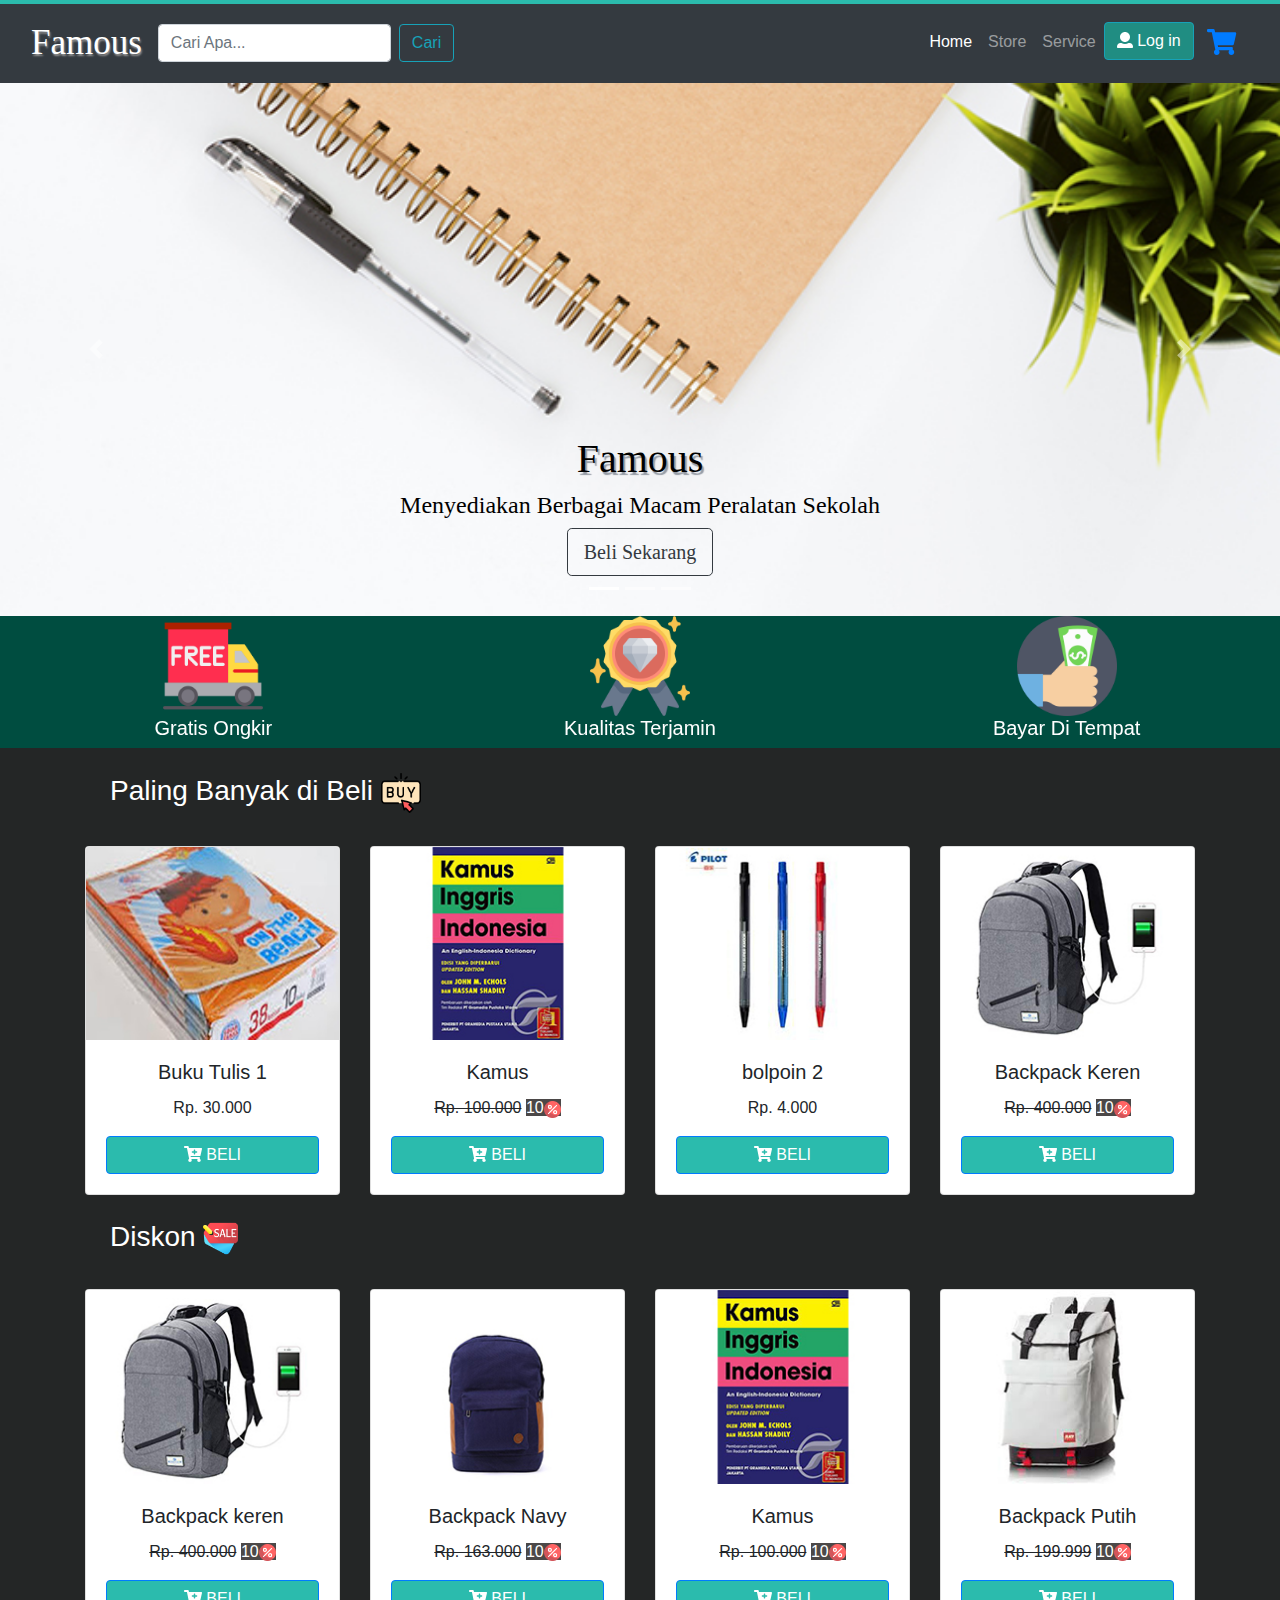
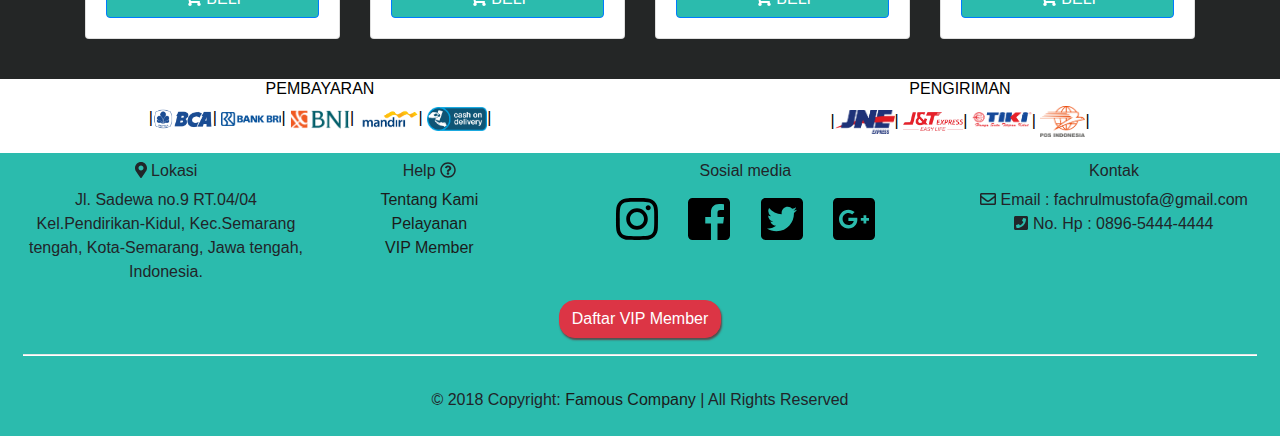
<file: index.html>
<!doctype html>
<html lang="en">
<head>
  <!-- Required meta tags -->
  <meta charset="utf-8">
  <meta name="viewport" content="width=device-width, initial-scale=1, shrink-to-fit=no">

  <!-- Bootstrap CSS -->
  <link rel="stylesheet" href="css/bootstrap.min.css">
  <link rel="stylesheet" href="css/custom.css">
  <link rel="stylesheet" href="https://cdnjs.cloudflare.com/ajax/libs/font-awesome/4.7.0/css/font-awesome.min.css">
    
  <link rel="icon" type="image/png" href="img/ikon.png">
  <title>Famous Book Store</title>
</head>
<body>
  <!-- NavBar -->
  <nav class="navbar navbar-expand-md navbar-dark bg-dark sticky-top">
    <div class="container-fluid">
      <a class="navbar-brand fontbrand" href="index.html">
        Famous
      </a>
      <button class="navbar-toggler" type="button" data-toggle="collapse" data-target="#navbarfachrul">
        <span class="navbar-toggler-icon"></span>
      </button>
      <div class="collapse navbar-collapse" id="navbarfachrul">
        <form class="form-inline my-2 my-lg-0">
          <input class="form-control mr-sm-2" type="search" placeholder="Cari Apa..." aria-label="Search">
          <button class="btn btn-outline-info my-2 my-sm-0" type="submit">Cari</button>
        </form>
        <ul class="navbar-nav ml-auto">
          <li class="nav-item">
            <a class="nav-link active" href="index.html">Home</a> 
          </li>
          <li class="nav-item">
            <a class="nav-link" href="store.html">Store</a> 
          </li>
          <li class="nav-item">
            <a class="nav-link" href="service.html">Service</a> 
          </li>
          <li class="nav-item">
            <a type="button" class="btn btn-info" href="log in.html"><i class="fas fa-user"></i> Log in</a> 
          </li>
          <li class="nav-item">
            <a class="btn" href="cart.html" style="font-size:13px;"><i class="fas fa-shopping-cart fa-2x"></i></a>
          </li>
        </ul>
      </div>
    </div>
  </nav>
  <!-- End Nav-->
  

    <!-- Carousel -->
    <div id="carouselExampleIndicators" class="carousel slide" data-ride="carousel">
        <ol class="carousel-indicators">
          <li data-target="#carouselExampleIndicators" data-slide-to="0" class="active"></li>
          <li data-target="#carouselExampleIndicators" data-slide-to="1"></li>
          <li data-target="#carouselExampleIndicators" data-slide-to="2"></li>
        </ol>
        <div class="carousel-inner">
          <div class="carousel-item active">
            <img class="d-block w-100 img-fluid" src="img/gambar1.jpg" img-fluid alt="First slide">
            <div class="carousel-caption">
              <h1 class="display-5 shadows">Famous</h1>
              <h4>Menyediakan Berbagai Macam Peralatan Sekolah</h4>
              <a class="btn btn-outline-dark btn-lg shadows" href="store.html" role="button">Beli Sekarang</a>
            </div>
          </div>
          <div class="carousel-item">
            <img class="d-block w-100 img-fluid" src="img/gambar2.jpg" alt="Second slide">
            <div class="carousel-caption">
                <h1 class="display-5 shadows">Famous</h1>
                <h4>Buku Beserta Alat Tulis Ada Disini</h4>
                <a class="btn btn-outline-dark btn-lg shadows" href="store.html" role="button">Beli Sekarang</a>
            </div>
          </div>
          <div class="carousel-item">
            <img class="d-block w-100 img-fluid" src="img/gambar3.jpg" alt="Third slide">
            <div class="carousel-caption">
                <h1 class="display-5 shadows">VIP Member</h1>
                <h4>Daftar VIP member untuk dapatkan 8% diskon selama 6 Bulan</h4>
                <a class="btn btn-outline-dark btn-lg shadows" href="vipmember.html" role="button">Daftar Sekarang</a>
            </div>
          </div>
        </div>
        <a class="carousel-control-prev" href="#carouselExampleIndicators" role="button" data-slide="prev">
          <span class="carousel-control-prev-icon" aria-hidden="true"></span>
          <span class="sr-only">Previous</span>
        </a>
        <a class="carousel-control-next" href="#carouselExampleIndicators" role="button" data-slide="next">
          <span class="carousel-control-next-icon" aria-hidden="true"></span>
          <span class="sr-only">Next</span>
        </a>
      </div>
    <!-- Selesai Carousel -->

    <!-- banner -->
      <div class="container-fluid warna-banner">
        <div class="row text-center">
          <div class="col-md-4 col-sm-4">
            <img src="img/free-ongkir.png" alt="free-ongkir" style="width: 100px; height: 100px;">
            <h5>Gratis Ongkir</h5>
          </div>
          <div class="col-md-4 col-sm-4">
            <img src="img/garansi.png" alt="free-ongkir" style="width: 100px; height: 100px;">
            <h5>Kualitas Terjamin</h5>
          </div>
          <div class="col-md-4 col-sm-4">
            <img src="img/COD.png" alt="free-ongkir" style="width: 100px; height: 100px;">
            <h5>Bayar Di Tempat</h5>
          </div>
        </div>
      </div>
    <!-- Selesai Banner -->

    <!--Paling banyak dibeli-->
    <div class="row scrollhiden">
      <div class="container">
        <div class="col-sm-12 col-md-12 col-lg-12">
          <h3 style="color:white;" class="jarakatas2">Paling Banyak di Beli
          <img src="img/buy.png" alt="buy" style="width:40px; height: 40px;">
          </h3>
        </div>
      </div>
      </div>
      <div class="container text-center">
        <div class="row">
          <div class="col-sm-6 col-md-3 col-lg-3">
            <div class="card">
              <a href="img/buku/bukutulis1.jpg" target="_blank">
                <img class="card-img-top" src="img/buku/bukutulis1.jpg" alt="Card image cap">
              </a>
              <div class="card-body">
                <h5 class="card-title">Buku Tulis 1</h5>
                <p class="card-text">Rp. 30.000</p>
                <a class="btn btn-primary btn-md btn-block" href="log in.html" role="button"><i class="fas fa-cart-plus"></i> BELI</a>
              </div>
            </div>
          </div>
    
          <div class="col-sm-6 col-md-3 col-lg-3">
            <div class="card">
              <a href="img/buku/kamus1.jpg" target="_blank">
                <img class="card-img-top" src="img/buku/kamus1.jpg" alt="Card image cap">
              </a>
              <div class="card-body">
                <h5 class="card-title">Kamus</h5>
                <p class="card-text"><span class="coret">Rp. 100.000</span>
                  <span style="background-color:rgb(75, 72, 72); color:white;">10<img src="img/persen.png" alt="persen" style="width:17px;"></span>
                </p>
                <button type="button" class="btn btn-primary btn-md btn-block"><i class="fas fa-cart-plus"></i> BELI</button>
              </div>
            </div>
          </div>
    
          <div class="col-sm-6 col-md-3 col-lg-3">
            <div class="card">
              <a href="img/alat tulis/bolpoin2.jpg" target="_blank">
                <img class="card-img-top" src="img/alat tulis/bolpoin2.jpg" alt="Card image cap">
              </a>
              <div class="card-body">
                <h5 class="card-title">bolpoin 2</h5>
                <p class="card-text">Rp. 4.000</p>
                <button type="button" class="btn btn-primary btn-md btn-block"><i class="fas fa-cart-plus"></i> BELI</button>
              </div>
            </div>
          </div>
    
          <div class="col-sm-6 col-md-3 col-lg-3">
            <div class="card">
              <a href="img/tas/tas8.jpg" target="_blank">
                <img class="card-img-top" src="img/tas/tas8.jpg" alt="Card image cap">
              </a>
              <div class="card-body">
                <h5 class="card-title">Backpack Keren</h5>
                <p class="card-text"><span class="coret">Rp. 400.000</span>
                  <span style="background-color:rgb(75, 72, 72); color:white;">10<img src="img/persen.png" alt="persen" style="width:17px;"></span>
                </p>
                <button type="button" class="btn btn-primary btn-md btn-block"><i class="fas fa-cart-plus"></i> BELI</button>
              </div>
            </div>
          </div>
        </div>
      </div>
    <!--end Paling banyak di beli-->


    <!--Diskon-->
    <div class="row scrollhiden">
        <div class="container">
          <div class="col-sm-12 col-md-12 col-lg-12">
            <h3 style="color:white;" class="jarakatas2">Diskon
            <img src="img/sale.png" alt="sale" style="width: 35px; height: 35px;">
            </h3>
          </div>
        </div>
        </div>
        <div class="container text-center">
          <div class="row">
            <div class="col-sm-6 col-md-3 col-lg-3">
              <div class="card">
                <a href="img/tas/tas8.jpg" target="_blank">
                  <img class="card-img-top" src="img/tas/tas8.jpg" alt="Card image cap">
                </a>
                <div class="card-body">
                  <h5 class="card-title">Backpack keren</h5>
                  <p class="card-text"><span class="coret">Rp. 400.000</span>
                    <span style="background-color:rgb(75, 72, 72); color:white;">10<img src="img/persen.png" alt="persen" style="width:17px;"></span>
                  </p>
                  <button type="button" class="btn btn-primary btn-md btn-block"><i class="fas fa-cart-plus"></i> BELI</button>
                </div>
              </div>
            </div>
      
            <div class="col-sm-6 col-md-3 col-lg-3">
              <div class="card">
                <a href="img/tas/tas7.jpg" target="_blank">
                  <img class="card-img-top" src="img/tas/tas7.jpg" alt="Card image cap">
                </a>
                <div class="card-body">
                  <h5 class="card-title">Backpack Navy</h5>
                  <p class="card-text"><span class="coret">Rp. 163.000</span>
                    <span style="background-color:rgb(75, 72, 72); color:white;">10<img src="img/persen.png" alt="persen" style="width:17px;"></span>
                  </p>
                  <button type="button" class="btn btn-primary btn-md btn-block"><i class="fas fa-cart-plus"></i> BELI</button>
                </div>
              </div>
            </div>
      
            <div class="col-sm-6 col-md-3 col-lg-3">
              <div class="card">
                <a href="img/buku/kamus1.jpg" target="_blank">
                  <img class="card-img-top" src="img/buku/kamus1.jpg" alt="Card image cap">
                </a>
                <div class="card-body">
                  <h5 class="card-title">Kamus</h5>
                  <p class="card-text"><span class="coret">Rp. 100.000</span>
                    <span style="background-color:rgb(75, 72, 72); color:white;">10<img src="img/persen.png" alt="persen" style="width:17px;"></span>
                  </p>
                  <button type="button" class="btn btn-primary btn-md btn-block"><i class="fas fa-cart-plus"></i> BELI</button>
                </div>
              </div>
            </div>
      
            <div class="col-sm-6 col-md-3 col-lg-3">
              <div class="card">
                <a href="img/tas/tas1.jpg" target="_blank">
                <img class="card-img-top" src="img/tas/tas1.jpg" alt="Card image cap">
                </a>
                <div class="card-body">
                  <h5 class="card-title">Backpack Putih</h5>
                  <p class="card-text"><span class="coret">Rp. 199.999</span>
                    <span style="background-color:rgb(75, 72, 72); color:white;">10<img src="img/persen.png" alt="persen" style="width:17px;"></span>
                  </p>
                  <button type="button" class="btn btn-primary btn-md btn-block"><i class="fas fa-cart-plus"></i> BELI</button>
                </div>
              </div>
            </div>
          </div>
        </div>
        <div class="container">
          <div class="row">
            <div class="col-sm-12 col-md-12">
              <p><br></p>
            </div>
          </div>
        </div>
    <!-- End Diskon -->
    
    
    <!-- Metode Pembayaran -->
    <div class="container-fluid" style="background-color:white;">
      <div class="row text-center" style="color: black;">
        <div class="col-sm-6">
          <h6>PEMBAYARAN</h6>
          <p>
            |<img src="img/bca.png" alt="bca" style="width: 60px;">|
            <img src="img/bri.png" alt="bri" style="width: 60px;">|
            <img src="img/bni.png" alt="bni" style="width: 60px;">|
            <img src="img/mandiri.png" alt="mandiri" style="width: 60px;">|
            <img src="img/cash.png" alt="cash" style="width: 60px;">|
          </p>
        </div>
        <div class="col-sm-6">
          <h6>PENGIRIMAN</h6>
            <p>
            |<img src="img/jne.png" alt="jne" style="width: 60px;">|
            <img src="img/jnt.png" alt="jnt" style="width: 60px;">|
            <img src="img/tiki.png" alt="tiki" style="width: 60px;">|
            <img src="img/pos.png" alt="pos" style="width: 45px;">|
            </p>
        </div>
      </div>
    </div>
    <!-- End Metode Pembayaran -->

    <!-- Footer -->
    <footer class="page-footer font-small">
      <div class="container-fluid warna-text text-center">
        <div class="row">
          <div class="col-sm-3">
              <h6><i class="fas fa-map-marker-alt"></i> Lokasi</h6>
              <p>Jl. Sadewa no.9 RT.04/04 Kel.Pendirikan-Kidul, Kec.Semarang tengah, Kota-Semarang, Jawa tengah, Indonesia.</p>
          </div>
          <div class="col-sm-2">
            <h6>Help <i class="far fa-question-circle"></i></h6>
            <a href="about.html" style="color: rgb(27, 27, 27);">Tentang Kami</a>
            <br>
            <a href="service.html" style="color: rgb(27, 27, 27);">Pelayanan</a>
            <br>
            <a href="vip.html" style="color: rgb(27, 27, 27);">VIP Member</a>
          </div>
          <div class="col-sm-4">
            <h6>Sosial media</h6>
            <a class="btn" href="https://www.instagram.com/fachrulmustofa"><i class="fab fa-instagram fa-3x"></i></a>
            <a class="btn" href="https://www.facebook.com/fachrul.m.5"><i class="fab fa-facebook-square fa-3x"></i></a>
            <a class="btn" href=""><i class="fab fa-twitter-square fa-3x"></i></a>
            <a class="btn" href=""><i class="fab fa-google-plus-square fa-3x"></i></a>
          </div>
          <div class="col-sm-3">
              <h6>Kontak</h6>
              <p><i class="far fa-envelope"></i> Email : fachrulmustofa@gmail.com<br><i class="fas fa-phone-square"></i> No. Hp : 0896-5444-4444</p>
          </div>
        </div>
        <div class="row">
          <div class="col-sm-12 col-md-12 col-lg-12">
            <div class="text-center">
              <a href="vipmember.html" class="btn btn-danger" style="border-radius: 1rem; box-shadow: 1px 2px 2px rgb(88, 76, 76);">Daftar VIP Member</a>
            </div>
          </div>
        </div>
        <hr style="height: 1px; width: 100%;">
        <div class="row">
          <div class="col-sm-12">
            <div class="footer-copyright py-3">&copy; 2018 Copyright: <a href="https://www.instagram.com/fachrulmustofa" style="color: rgb(27, 27, 27);">Famous Company</a>
             | All Rights Reserved
            </div>
          </div>
        </div>
      </div>
    </footer>
    <!-- Selesai Footer -->

    <!-- Optional JavaScript -->
    <!-- jQuery first, then Popper.js, then Bootstrap JS -->
    <script src="js/jquery-3.3.1.slim.min.js"></script>
    <script src="js/popper.min.js"></script>
    <script src="js/bootstrap.min.js"></script>
    <script src="fontawesome5/svg-with-js/js/fontawesome-all.min.js"></script>
  </body>
</html>
</file>
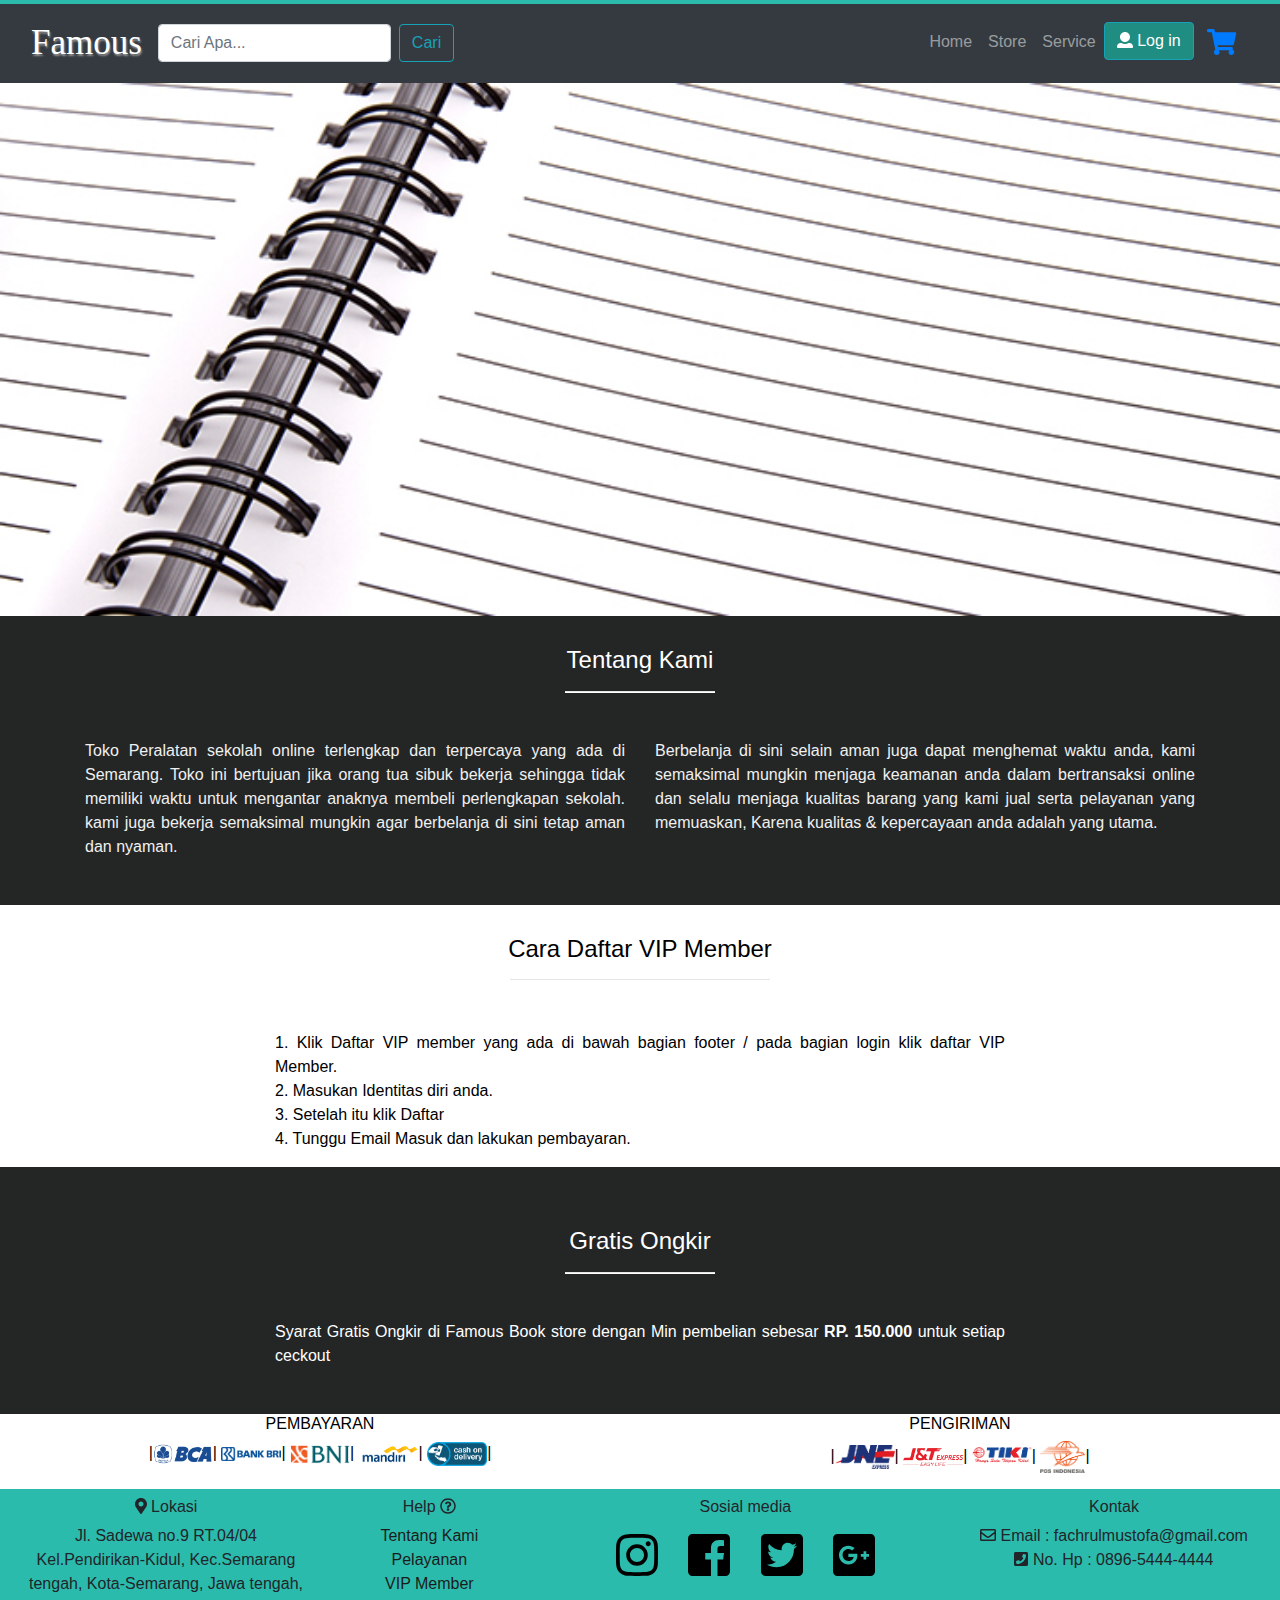
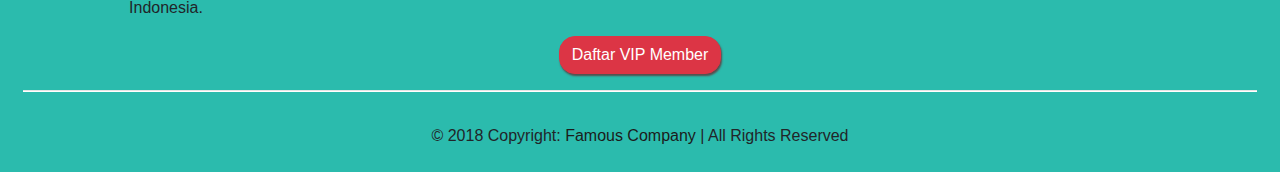
<file: about.html>
<!doctype html>
<html lang="en">
  <head>
    <!-- Required meta tags -->
    <meta charset="utf-8">
    <meta name="viewport" content="width=device-width, initial-scale=1, shrink-to-fit=no">

    <!-- Bootstrap CSS -->
    <link rel="stylesheet" href="css/bootstrap.min.css">
    <link rel="stylesheet" href="css/custom.css">

    <link rel="icon" type="image/png" href="img/ikon.png">
    <title>Famous Book Store</title>
  </head>
<body>
  <!-- NavBar -->
  <nav class="navbar navbar-expand-md navbar-dark bg-dark sticky-top">
    <div class="container-fluid">
      <a class="navbar-brand fontbrand" href="index.html">
        Famous
      </a>
      <button class="navbar-toggler" type="button" data-toggle="collapse" data-target="#navbarfachrul">
        <span class="navbar-toggler-icon"></span>
      </button>
      <div class="collapse navbar-collapse" id="navbarfachrul">
        <form class="form-inline my-2 my-lg-0">
          <input class="form-control mr-sm-2" type="search" placeholder="Cari Apa..." aria-label="Search">
          <button class="btn btn-outline-info my-2 my-sm-0" type="submit">Cari</button>
        </form>
        <ul class="navbar-nav ml-auto">
          <li class="nav-item">
            <a class="nav-link" href="index.html">Home</a> 
          </li>
          <li class="nav-item">
            <a class="nav-link" href="store.html">Store</a> 
          </li>
          <li class="nav-item">
            <a class="nav-link" href="service.html">Service</a> 
          </li>
          <li class="nav-item">
            <a type="button" class="btn btn-info" href="log in.html"><i class="fas fa-user"></i> Log in</a> 
          </li>
          <li class="nav-item">
            <a class="btn" href="cart.html" style="font-size:13px;"><i class="fas fa-shopping-cart fa-2x"></i></a>
          </li>
        </ul>
      </div>
    </div>
  </nav>
  <!-- End Nav-->


  <div class="post">
    <img src="img/gambar2.jpg" alt="">
    <div class="post-s">
      <h2>Welcome To Famous Store</h2>
    </div>
  </div>
  
  <div class="container">
    <div class="row">
      <div class="col-12 text-center jarakabout">
        <h4 style="color: white;">Tentang Kami</h4>
        <hr style="width: 150px; height: 1px;">
      </div>
    </div>
    <div class="row">
      <div class="col-md-6 warna-putih">
        <p class="rata-tengah">Toko Peralatan sekolah online terlengkap dan terpercaya yang ada di Semarang. Toko ini bertujuan
          jika orang tua sibuk bekerja sehingga tidak memiliki waktu untuk mengantar anaknya membeli perlengkapan sekolah.
          kami juga bekerja semaksimal mungkin agar berbelanja di sini tetap aman dan nyaman.
        </p>
      </div>
      <div class="col-md-6 warna-putih">
        <p class="rata-tengah">Berbelanja di sini selain aman juga dapat menghemat waktu anda, kami semaksimal mungkin menjaga keamanan
          anda dalam bertransaksi online dan selalu menjaga kualitas barang yang kami jual serta pelayanan
          yang memuaskan, Karena kualitas & kepercayaan anda adalah yang utama.
        </p>
      </div>
    </div>
    <div class="jarakabout"></div>
  </div>

  <div class="background-putih">
    <div class="container">
      <div class="row">
        <div class="col-12 text-center jarakabout">
          <h4 style="color: black;">Cara Daftar VIP Member</h4>
          <hr style="width: 260px; height: 5px;">
        </div>
      </div>
      <div class="row" style="color: black;">
        <div class="col-md-2"></div>
        <div class="col-md-8">
          <p class="rata-tengah">
            1. Klik Daftar VIP member yang ada di bawah bagian footer / pada bagian login klik daftar VIP Member.
            <br>
            2. Masukan Identitas diri anda.
            <br>
            3. Setelah itu klik Daftar
            <br>
            4. Tunggu Email Masuk dan lakukan pembayaran.
          </p>
        </div>
      </div>
      <div class="jarakabout"></div>
    </div>
  </div>

  <div class="container">
    <div class="row">
      <div class="col-6 text-center jarakabout">
        <h4 style="color: white;">Gratis Ongkir</h4>
        <hr style="width: 150px; height: 1px;">
      </div>
    </div>
    <div class="row" style="color: black;">
      <div class="col-md-2"></div>
      <div class="col-md-8">
        <p class="rata-tengah" style="color: white";>
          Syarat Gratis Ongkir di Famous Book store dengan Min pembelian sebesar <b>RP. 150.000</b> untuk setiap ceckout
        </p>
      </div>
    </div>
    <div class="jarakabout"></div>
  </div>

  <!-- Metode Pembayaran -->
  <div class="container-fluid" style="background-color:white;">
    <div class="row text-center" style="color: black;">
      <div class="col-sm-6">
        <h6>PEMBAYARAN</h6>
        <p>
          |<img src="img/bca.png" alt="bca" style="width: 60px;">|
          <img src="img/bri.png" alt="bri" style="width: 60px;">|
          <img src="img/bni.png" alt="bni" style="width: 60px;">|
          <img src="img/mandiri.png" alt="mandiri" style="width: 60px;">|
          <img src="img/cash.png" alt="cash" style="width: 60px;">|
        </p>
      </div>
      <div class="col-sm-6">
        <h6>PENGIRIMAN</h6>
          <p>
          |<img src="img/jne.png" alt="jne" style="width: 60px;">|
          <img src="img/jnt.png" alt="jnt" style="width: 60px;">|
          <img src="img/tiki.png" alt="tiki" style="width: 60px;">|
          <img src="img/pos.png" alt="pos" style="width: 45px;">|
          </p>
      </div>
    </div>
  </div>
  <!-- End Metode Pembayaran -->

  <!-- Footer -->
  <footer class="page-footer font-small">
     <div class="container-fluid warna-text text-center">
      <div class="row">
        <div class="col-sm-3">
          <h6><i class="fas fa-map-marker-alt"></i> Lokasi</h6>
          <p>Jl. Sadewa no.9 RT.04/04 Kel.Pendirikan-Kidul, Kec.Semarang tengah, Kota-Semarang, Jawa tengah, Indonesia.</p>
        </div>
        <div class="col-sm-2">
          <h6>Help <i class="far fa-question-circle"></i></h6>
          <a href="about.html" style="color: rgb(27, 27, 27);">Tentang Kami</a>
          <br>
          <a href="service.html" style="color: rgb(27, 27, 27);">Pelayanan</a>
          <br>
          <a href="vip.html" style="color: rgb(27, 27, 27);">VIP Member</a>
        </div>
        <div class="col-sm-4">
          <h6>Sosial media</h6>
          <a class="btn" href="https://www.instagram.com/fachrulmustofa"><i class="fab fa-instagram fa-3x"></i></a>
          <a class="btn" href="https://www.facebook.com/fachrul.m.5"><i class="fab fa-facebook-square fa-3x"></i></a>
          <a class="btn" href=""><i class="fab fa-twitter-square fa-3x"></i></a>
          <a class="btn" href=""><i class="fab fa-google-plus-square fa-3x"></i></a>
        </div>
        <div class="col-sm-3">
          <h6>Kontak</h6>
          <p><i class="far fa-envelope"></i> Email : fachrulmustofa@gmail.com<br><i class="fas fa-phone-square"></i> No. Hp : 0896-5444-4444</p>
        </div>
      </div>
      <div class="row">
        <div class="col-sm-12 col-md-12 col-lg-12">
          <div class="text-center">
            <a href="vipmember.html" class="btn btn-danger" style="border-radius: 1rem; box-shadow: 1px 2px 2px rgb(88, 76, 76);">Daftar VIP Member</a>
          </div>
        </div>
      </div>
      <hr style="height: 1px; width: 100%;">
      <div class="row">
        <div class="col-sm-12">
          <div class="footer-copyright py-3">&copy; 2018 Copyright: <a href="https://www.instagram.com/fachrulmustofa" style="color: rgb(27, 27, 27);">Famous Company</a>
            | All Rights Reserved
          </div>
        </div>
      </div>
    </div>
  </footer>
  <!-- Selesai Footer -->

  <!-- Optional JavaScript -->
  <script src="js/jquery-3.3.1.slim.min.js"></script>
  <script src="js/popper.min.js"></script>
  <script src="js/bootstrap.min.js"></script>
  <script src="fontawesome5/svg-with-js/js/fontawesome-all.min.js"></script>
</body>
</html>
</file>
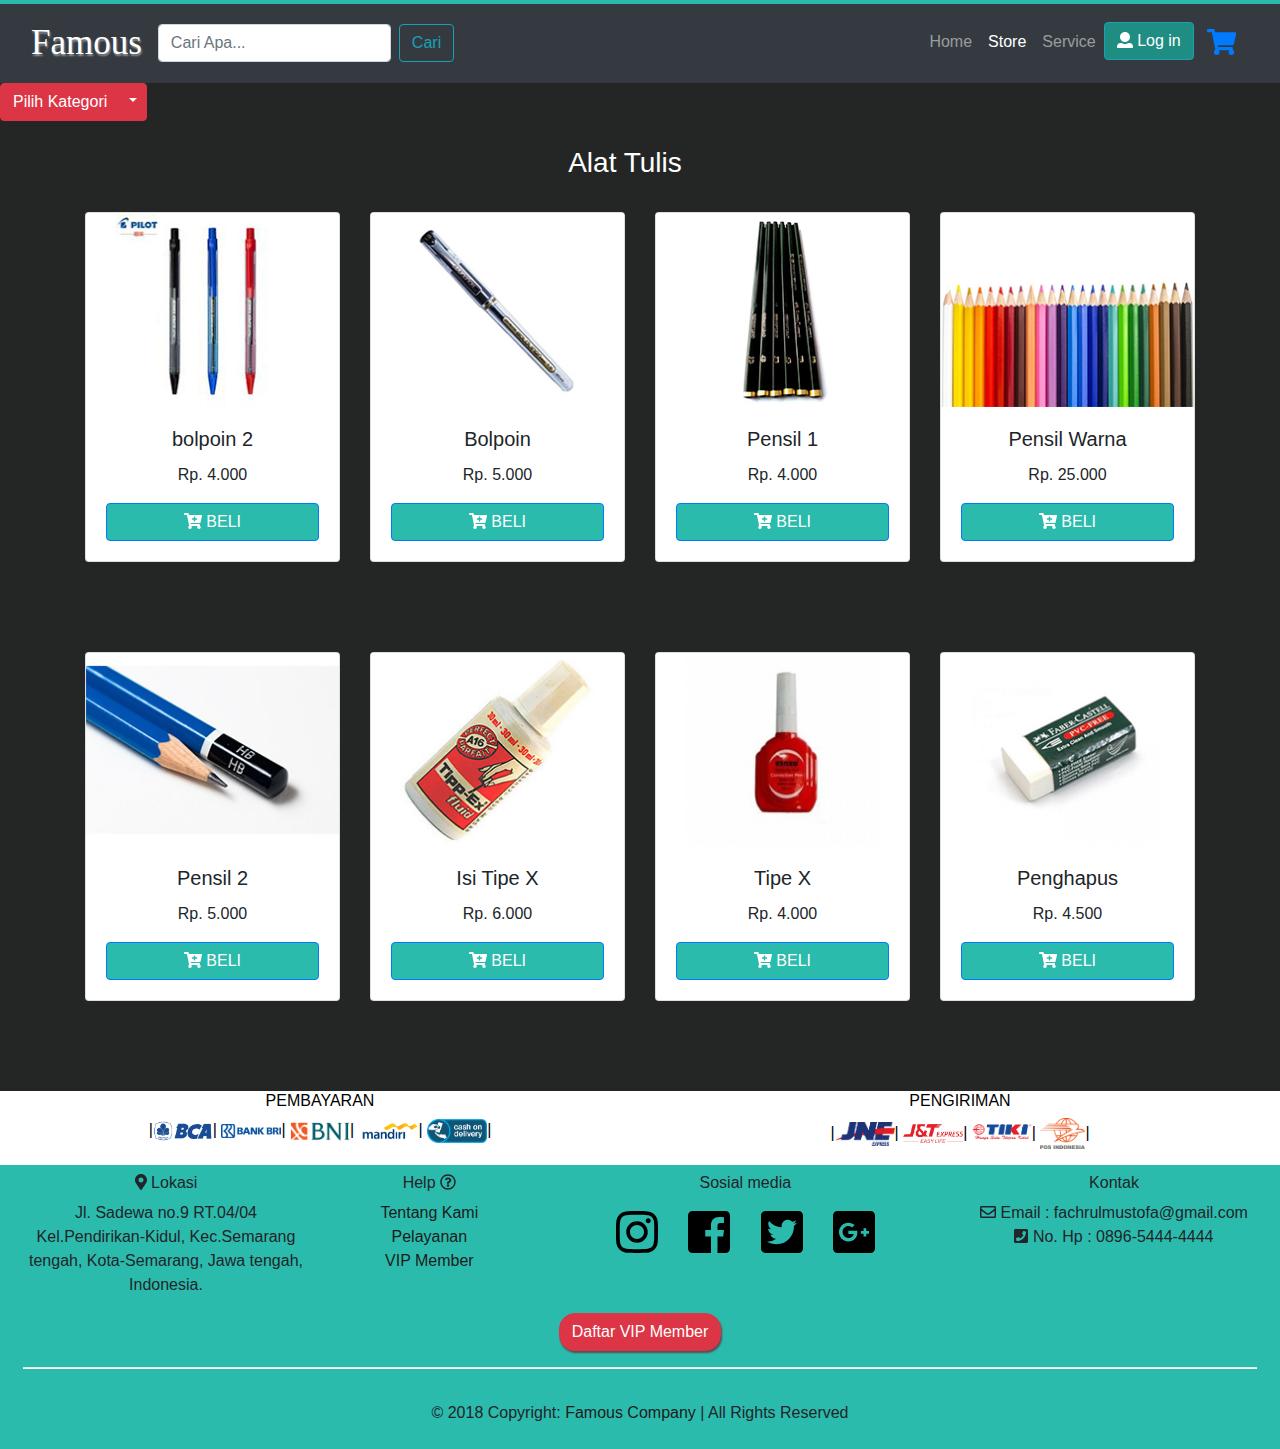
<file: alattulis.html>
<!doctype html>
<html lang="en">
    <head>
        <!-- Required meta tags -->
        <meta charset="utf-8">
        <meta name="viewport" content="width=device-width, initial-scale=1, shrink-to-fit=no">

        <!-- Bootstrap CSS -->
        <link rel="stylesheet" href="css/bootstrap.min.css">
        <link rel="stylesheet" href="css/custom.css">

        <link rel="icon" type="image/png" href="img/ikon.png">
        <title>Famous book store</title>
    </head>
<body>
  <!-- NavBar -->
  <nav class="navbar navbar-expand-md navbar-dark bg-dark sticky-top">
    <div class="container-fluid">
      <a class="navbar-brand fontbrand" href="index.html">
        Famous
      </a>
      <button class="navbar-toggler" type="button" data-toggle="collapse" data-target="#navbarfachrul">
        <span class="navbar-toggler-icon"></span>
      </button>
      <div class="collapse navbar-collapse" id="navbarfachrul">
          <form class="form-inline my-2 my-lg-0">
              <input class="form-control mr-sm-2" type="search" placeholder="Cari Apa..." aria-label="Search">
              <button class="btn btn-outline-info my-2 my-sm-0" type="submit">Cari</button>
          </form>
        <ul class="navbar-nav ml-auto">
          <li class="nav-item">
            <a class="nav-link" href="index.html">Home</a> 
          </li>
          <li class="nav-item">
            <a class="nav-link active" href="store.html">Store</a> 
          </li>
          <li class="nav-item">
            <a class="nav-link" href="service.html">Service</a> 
          </li>
          <li class="nav-item">
            <a type="button" class="btn btn-info" href="log in.html"><i class="fas fa-user"></i> Log in</a> 
          </li>
          <li class="nav-item">
            <a class="btn" href="cart.html" style="font-size:13px;"><i class="fas fa-shopping-cart fa-2x"></i></a>
          </li>
        </ul>
      </div>
    </div>
  </nav>
  <!-- End Nav-->

  <!--Pilih kategori-->
  <div class="btn-group">
    <button type="button" class="btn btn-danger">Pilih Kategori</button>
    <button type="button" class="btn btn-danger dropdown-toggle dropdown-toggle-split" data-toggle="dropdown" aria-haspopup="true" aria-expanded="false">
      <span class="sr-only">Toggle Dropdown</span>
    </button>
    <div class="dropdown-menu">
     <a class="dropdown-item" href="buku.html">Buku</a>
     <a class="dropdown-item" href="alattulis.html">Alat Tulis</a>
     <a class="dropdown-item" href="tas.html">Tas</a>
    </div>
  </div>
  <!-- End pilih kategori -->



    <!--- pilih Produk -->
    <div class="row scrollhiden">
        <div class="col-sm-12 col-md-12 col-lg-12">
            <h3 style="color:white;" class="jarakatas2 text-center">Alat Tulis</h3>
        </div>
    </div>
    <div class="container text-center">
        <div class="row">
            <div class="col-sm-6 col-md-3 col-lg-3">
                <div class="card">
                    <a href="img/alat tulis/bolpoin2.jpg" target="_blank">
                        <img class="card-img-top" src="img/alat tulis/bolpoin2.jpg" alt="Card image cap">
                    </a>
                    <div class="card-body">
                        <h5 class="card-title">bolpoin 2</h5>
                        <p class="card-text">Rp. 4.000</p>
                        <button type="button" class="btn btn-primary btn-md btn-block"><i class="fas fa-cart-plus"></i> BELI</button>
                    </div>
                </div>
            </div>

            <div class="col-sm-6 col-md-3 col-lg-3">
                <div class="card">
                    <a href="img/alat tulis/bolpoin1.jpg" target="_blank">
                        <img class="card-img-top" src="img/alat tulis/bolpoin1.jpg" alt="Card image cap">
                    </a>
                    <div class="card-body">
                        <h5 class="card-title">Bolpoin</h5>
                        <p class="card-text">Rp. 5.000</p>
                        <button type="button" class="btn btn-primary btn-md btn-block"><i class="fas fa-cart-plus"></i> BELI</button>
                    </div>
                </div>
            </div>

            <div class="col-sm-6 col-md-3 col-lg-3">
                <div class="card">
                    <a href="img/alat tulis/pensil1.jpg" target="_blank">
                        <img class="card-img-top" src="img/alat tulis/pensil1.jpg" alt="Card image cap">
                    </a>
                    <div class="card-body">
                        <h5 class="card-title">Pensil 1</h5>
                        <p class="card-text">Rp. 4.000</p>
                        <button type="button" class="btn btn-primary btn-md btn-block"><i class="fas fa-cart-plus"></i> BELI</button>
                    </div>
                </div>
            </div>

            <div class="col-sm-6 col-md-3 col-lg-3">
                <div class="card">
                    <a href="img/alat tulis/pensilwarna1.jpg" target="_blank">
                        <img class="card-img-top" src="img/alat tulis/pensilwarna1.jpg" alt="Card image cap">
                    </a>
                    <div class="card-body">
                        <h5 class="card-title">Pensil Warna</h5>
                        <p class="card-text">Rp. 25.000</p>
                        <button type="button" class="btn btn-primary btn-md btn-block"><i class="fas fa-cart-plus"></i> BELI</button>
                    </div>
                </div>
            </div>
        </div>

        <div class="jarakcard">
            <div class="row">
                <div class="col-sm-6 col-md-3 col-lg-3">
                    <div class="card">
                        <a href="img/alat tulis/pensil2.jpg" target="_blank">
                            <img class="card-img-top" src="img/alat tulis/pensil2.jpg" alt="Card image cap">
                        </a>
                        <div class="card-body">
                            <h5 class="card-title">Pensil 2</h5>
                            <p class="card-text">Rp. 5.000</p>
                            <button type="button" class="btn btn-primary btn-md btn-block"><i class="fas fa-cart-plus"></i> BELI</button>
                        </div>
                    </div>
                </div>

                <div class="col-sm-6 col-md-3 col-lg-3">
                    <div class="card">
                        <a href="img/alat tulis/tipex1.jpg" target="_blank">
                            <img class="card-img-top" src="img/alat tulis/tipex1.jpg" alt="Card image cap">
                        </a>
                        <div class="card-body">
                            <h5 class="card-title">Isi Tipe X</h5>
                            <p class="card-text">Rp. 6.000</p>
                            <button type="button" class="btn btn-primary btn-md btn-block"><i class="fas fa-cart-plus"></i> BELI</button>
                        </div>
                    </div>
                </div>

                <div class="col-sm-6 col-md-3 col-lg-3">
                    <div class="card">
                        <a href="img/alat tulis/tipex2.jpg" target="_blank">
                            <img class="card-img-top" src="img/alat tulis/tipex2.jpg" alt="Card image cap">
                        </a>
                        <div class="card-body">
                            <h5 class="card-title">Tipe X</h5>
                            <p class="card-text">Rp. 4.000</p>
                            <button type="button" class="btn btn-primary btn-md btn-block"><i class="fas fa-cart-plus"></i> BELI</button>
                        </div>
                    </div>
                </div>

                <div class="col-sm-6 col-md-3 col-lg-3">
                <div class="card">
                    <a href="img/alat tulis/penghapus1.jpg" target="_blank">
                        <img class="card-img-top" src="img/alat tulis/penghapus1.jpg" alt="Card image cap">
                    </a>
                    <div class="card-body">
                        <h5 class="card-title">Penghapus</h5>
                        <p class="card-text">Rp. 4.500</p>
                        <button type="button" class="btn btn-primary btn-md btn-block"><i class="fas fa-cart-plus"></i> BELI</button>
                    </div>
                </div>
            </div>
        </div>
        </div>
    </div>
    <!-- selesai produk -->

    <!-- Metode Pembayaran -->
    <div class="container-fluid" style="background-color:white;">
        <div class="row text-center" style="color: black;">
          <div class="col-sm-6">
            <h6>PEMBAYARAN</h6>
            <p>
              |<img src="img/bca.png" alt="bca" style="width: 60px;">|
              <img src="img/bri.png" alt="bri" style="width: 60px;">|
              <img src="img/bni.png" alt="bni" style="width: 60px;">|
              <img src="img/mandiri.png" alt="mandiri" style="width: 60px;">|
              <img src="img/cash.png" alt="cash" style="width: 60px;">|
            </p>
          </div>
          <div class="col-sm-6">
            <h6>PENGIRIMAN</h6>
              <p>
              |<img src="img/jne.png" alt="jne" style="width: 60px;">|
              <img src="img/jnt.png" alt="jnt" style="width: 60px;">|
              <img src="img/tiki.png" alt="tiki" style="width: 60px;">|
              <img src="img/pos.png" alt="pos" style="width: 45px;">|
              </p>
          </div>
        </div>
      </div>
      <!-- End Metode Pembayaran -->
      
      <!-- Footer -->
      <footer class="page-footer font-small">
        <div class="container-fluid warna-text text-center">
          <div class="row">
            <div class="col-sm-3">
                <h6><i class="fas fa-map-marker-alt"></i> Lokasi</h6>
                <p>Jl. Sadewa no.9 RT.04/04 Kel.Pendirikan-Kidul, Kec.Semarang tengah, Kota-Semarang, Jawa tengah, Indonesia.</p>
            </div>
            <div class="col-sm-2">
              <h6>Help <i class="far fa-question-circle"></i></h6>
              <a href="about.html" style="color: rgb(27, 27, 27);">Tentang Kami</a>
              <br>
              <a href="service.html" style="color: rgb(27, 27, 27);">Pelayanan</a>
              <br>
              <a href="vip.html" style="color: rgb(27, 27, 27);">VIP Member</a>
            </div>
            <div class="col-sm-4">
              <h6>Sosial media</h6>
              <a class="btn" href="https://www.instagram.com/fachrulmustofa"><i class="fab fa-instagram fa-3x"></i></a>
              <a class="btn" href="https://www.facebook.com/fachrul.m.5"><i class="fab fa-facebook-square fa-3x"></i></a>
              <a class="btn" href=""><i class="fab fa-twitter-square fa-3x"></i></a>
              <a class="btn" href=""><i class="fab fa-google-plus-square fa-3x"></i></a>
            </div>
            <div class="col-sm-3">
                <h6>Kontak</h6>
                <p><i class="far fa-envelope"></i> Email : fachrulmustofa@gmail.com<br><i class="fas fa-phone-square"></i> No. Hp : 0896-5444-4444</p>
            </div>
          </div>
          <div class="row">
            <div class="col-sm-12 col-md-12 col-lg-12">
              <div class="text-center">
                <a href="vipmember.html" class="btn btn-danger" style="border-radius: 1rem; box-shadow: 1px 2px 2px rgb(88, 76, 76);">Daftar VIP Member</a>
              </div>
            </div>
          </div>
          <hr style="height: 1px; width: 100%;">
          <div class="row">
            <div class="col-sm-12">
              <div class="footer-copyright py-3">&copy; 2018 Copyright: <a href="https://www.instagram.com/fachrulmustofa" style="color: rgb(27, 27, 27);">Famous Company</a>
               | All Rights Reserved
              </div>
            </div>
          </div>
        </div>
      </footer>
      <!-- Selesai Footer -->

    <!-- Optional JavaScript -->
    <!-- jQuery first, then Popper.js, then Bootstrap JS -->
    <script src="js/jquery-3.3.1.slim.min.js"></script>
    <script src="js/popper.min.js"></script>
    <script src="js/bootstrap.min.js"></script>
    <script src="fontawesome5/svg-with-js/js/fontawesome-all.min.js"></script>
    
  </body>
</html>
</file>
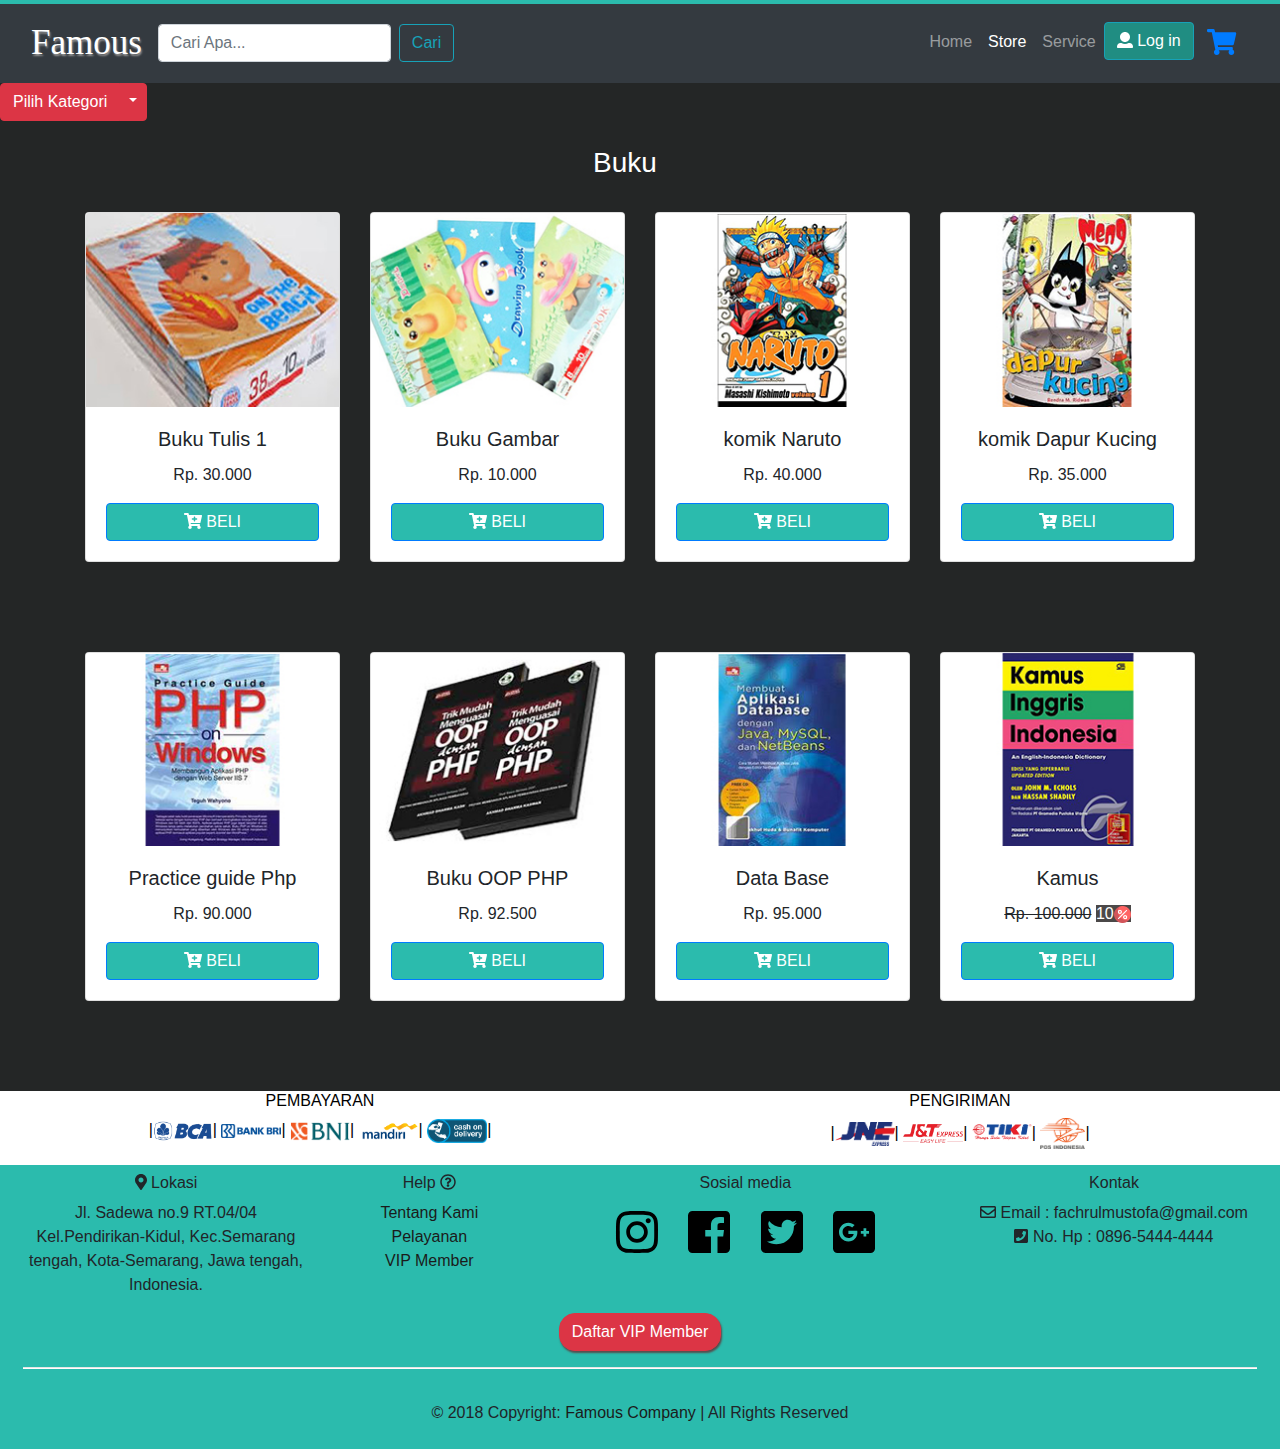
<file: buku.html>
<!doctype html>
<html lang="en">
    <head>
        <!-- Required meta tags -->
        <meta charset="utf-8">
        <meta name="viewport" content="width=device-width, initial-scale=1, shrink-to-fit=no">

        <!-- Bootstrap CSS -->
        <link rel="stylesheet" href="css/bootstrap.min.css">
        <link rel="stylesheet" href="css/custom.css">

        <link rel="icon" type="image/png" href="img/ikon.png">
        <title>Famous book store</title>
    </head>
<body>
  <!-- NavBar -->
  <nav class="navbar navbar-expand-md navbar-dark bg-dark sticky-top">
    <div class="container-fluid">
      <a class="navbar-brand fontbrand" href="index.html">
        Famous
      </a>
      <button class="navbar-toggler" type="button" data-toggle="collapse" data-target="#navbarfachrul">
        <span class="navbar-toggler-icon"></span>
      </button>
      <div class="collapse navbar-collapse" id="navbarfachrul">
          <form class="form-inline my-2 my-lg-0">
              <input class="form-control mr-sm-2" type="search" placeholder="Cari Apa..." aria-label="Search">
              <button class="btn btn-outline-info my-2 my-sm-0" type="submit">Cari</button>
          </form>
        <ul class="navbar-nav ml-auto">
          <li class="nav-item">
            <a class="nav-link" href="index.html">Home</a> 
          </li>
          <li class="nav-item">
            <a class="nav-link active" href="store.html">Store</a> 
          </li>
          <li class="nav-item">
            <a class="nav-link" href="service.html">Service</a> 
          </li>
          <li class="nav-item">
            <a type="button" class="btn btn-info" href="log in.html"><i class="fas fa-user"></i> Log in</a> 
          </li>
          <li class="nav-item">
            <a class="btn" href="cart.html" style="font-size:13px;"><i class="fas fa-shopping-cart fa-2x"></i></a>
          </li>
        </ul>
      </div>
    </div>
  </nav>
  <!-- End Nav-->

  <!--Pilih kategori-->
  <div class="btn-group">
    <button type="button" class="btn btn-danger">Pilih Kategori</button>
    <button type="button" class="btn btn-danger dropdown-toggle dropdown-toggle-split" data-toggle="dropdown" aria-haspopup="true" aria-expanded="false">
      <span class="sr-only">Toggle Dropdown</span>
    </button>
    <div class="dropdown-menu">
     <a class="dropdown-item" href="buku.html">Buku</a>
     <a class="dropdown-item" href="alattulis.html">Alat Tulis</a>
     <a class="dropdown-item" href="tas.html">Tas</a>
    </div>
  </div>
  <!-- End pilih kategori -->



    <!--- pilih Produk -->
    <div class="row scrollhiden">
        <div class="col-sm-12 col-md-12 col-lg-12">
            <h3 style="color:white;" class="jarakatas2 text-center">Buku</h3>
        </div>
    </div>
    <div class="container text-center">
        <div class="row">
            <div class="col-sm-6 col-md-3 col-lg-3">
                <div class="card">
                    <a href="img/buku/bukutulis1.jpg" target="_blank">
                        <img class="card-img-top" src="img/buku/bukutulis1.jpg" alt="Card image cap">
                    </a>
                    <div class="card-body">
                        <h5 class="card-title">Buku Tulis 1</h5>
                        <p class="card-text">Rp. 30.000</p>
                        <a class="btn btn-primary btn-md btn-block" href="log in.html" role="button"><i class="fas fa-cart-plus"></i> BELI</a>
                    </div>
                </div>
            </div>

            <div class="col-sm-6 col-md-3 col-lg-3">
                <div class="card">
                    <a href="img/buku/bukugambar.jpg" target="_blank">
                        <img class="card-img-top" src="img/buku/bukugambar.jpg" alt="Card image cap">
                    </a>
                    <div class="card-body">
                        <h5 class="card-title">Buku Gambar</h5>
                        <p class="card-text">Rp. 10.000</p>
                        <button type="button" class="btn btn-primary btn-md btn-block"><i class="fas fa-cart-plus"></i> BELI</button>
                    </div>
                </div>
            </div>

            <div class="col-sm-6 col-md-3 col-lg-3">
                <div class="card">
                    <a href="img/buku/komik1.jpg" target="_blank">
                        <img class="card-img-top" src="img/buku/komik1.jpg" alt="Card image cap">
                    </a>
                    <div class="card-body">
                        <h5 class="card-title">komik Naruto</h5>
                        <p class="card-text">Rp. 40.000</p>
                        <button type="button" class="btn btn-primary btn-md btn-block"><i class="fas fa-cart-plus"></i> BELI</button>
                    </div>
                </div>
            </div>

            <div class="col-sm-6 col-md-3 col-lg-3">
                <div class="card">
                    <a href="img/buku/komik2.jpg" target="_blank">
                        <img class="card-img-top" src="img/buku/komik2.jpg" alt="Card image cap">
                    </a>
                    <div class="card-body">
                        <h5 class="card-title">komik Dapur Kucing</h5>
                        <p class="card-text">Rp. 35.000</p>
                        <button type="button" class="btn btn-primary btn-md btn-block"><i class="fas fa-cart-plus"></i> BELI</button>
                    </div>
                </div>
            </div>
        </div>

        <div class="jarakcard">
            <div class="row">
                <div class="col-sm-6 col-md-3 col-lg-3">
                    <div class="card">
                        <a href="img/buku/buku1.jpg" target="_blank">
                            <img class="card-img-top" src="img/buku/buku1.jpg" alt="Card image cap">
                        </a>
                        <div class="card-body">
                            <h5 class="card-title">Practice guide Php</h5>
                            <p class="card-text">Rp. 90.000</p>
                            <button type="button" class="btn btn-primary btn-md btn-block"><i class="fas fa-cart-plus"></i> BELI</button>
                        </div>
                    </div>
                </div>

                <div class="col-sm-6 col-md-3 col-lg-3">
                    <div class="card">
                        <a href="img/buku/buku2.jpg" target="_blank">
                            <img class="card-img-top" src="img/buku/buku2.jpg" alt="Card image cap">
                        </a>
                        <div class="card-body">
                            <h5 class="card-title">Buku OOP PHP</h5>
                            <p class="card-text">Rp. 92.500</p>
                            <button type="button" class="btn btn-primary btn-md btn-block"><i class="fas fa-cart-plus"></i> BELI</button>
                        </div>
                    </div>
                </div>

                <div class="col-sm-6 col-md-3 col-lg-3">
                    <div class="card">
                        <a href="img/buku/buku3.jpg" target="_blank">
                            <img class="card-img-top" src="img/buku/buku3.jpg" alt="Card image cap">
                        </a>
                        <div class="card-body">
                            <h5 class="card-title">Data Base</h5>
                            <p class="card-text">Rp. 95.000</p>
                            <button type="button" class="btn btn-primary btn-md btn-block"><i class="fas fa-cart-plus"></i> BELI</button>
                        </div>
                    </div>
                </div>

                <div class="col-sm-6 col-md-3 col-lg-3">
                <div class="card">
                    <a href="img/buku/kamus1.jpg" target="_blank">
                    <img class="card-img-top" src="img/buku/kamus1.jpg" alt="Card image cap">
                    </a>
                    <div class="card-body">
                        <h5 class="card-title">Kamus</h5>
                        <p class="card-text"><span class="coret">Rp. 100.000</span>
                        <span style="background-color:rgb(75, 72, 72); color:white;">10<img src="img/persen.png" alt="persen" style="width:17px;"></span>
                        </p>
                        <button type="button" class="btn btn-primary btn-md btn-block"><i class="fas fa-cart-plus"></i> BELI</button>
                    </div>
                </div>
            </div>
        </div>
        </div>
    </div>
    <!-- selesai produk -->

    <!-- Metode Pembayaran -->
    <div class="container-fluid" style="background-color:white;">
        <div class="row text-center" style="color: black;">
          <div class="col-sm-6">
            <h6>PEMBAYARAN</h6>
            <p>
              |<img src="img/bca.png" alt="bca" style="width: 60px;">|
              <img src="img/bri.png" alt="bri" style="width: 60px;">|
              <img src="img/bni.png" alt="bni" style="width: 60px;">|
              <img src="img/mandiri.png" alt="mandiri" style="width: 60px;">|
              <img src="img/cash.png" alt="cash" style="width: 60px;">|
            </p>
          </div>
          <div class="col-sm-6">
            <h6>PENGIRIMAN</h6>
              <p>
              |<img src="img/jne.png" alt="jne" style="width: 60px;">|
              <img src="img/jnt.png" alt="jnt" style="width: 60px;">|
              <img src="img/tiki.png" alt="tiki" style="width: 60px;">|
              <img src="img/pos.png" alt="pos" style="width: 45px;">|
              </p>
          </div>
        </div>
      </div>
      <!-- End Metode Pembayaran -->
      
      <!-- Footer -->
      <footer class="page-footer font-small">
        <div class="container-fluid warna-text text-center">
          <div class="row">
            <div class="col-sm-3">
                <h6><i class="fas fa-map-marker-alt"></i> Lokasi</h6>
                <p>Jl. Sadewa no.9 RT.04/04 Kel.Pendirikan-Kidul, Kec.Semarang tengah, Kota-Semarang, Jawa tengah, Indonesia.</p>
            </div>
            <div class="col-sm-2">
              <h6>Help <i class="far fa-question-circle"></i></h6>
              <a href="about.html" style="color: rgb(27, 27, 27);">Tentang Kami</a>
              <br>
              <a href="service.html" style="color: rgb(27, 27, 27);">Pelayanan</a>
              <br>
              <a href="vip.html" style="color: rgb(27, 27, 27);">VIP Member</a>
            </div>
            <div class="col-sm-4">
              <h6>Sosial media</h6>
              <a class="btn" href="https://www.instagram.com/fachrulmustofa"><i class="fab fa-instagram fa-3x"></i></a>
              <a class="btn" href="https://www.facebook.com/fachrul.m.5"><i class="fab fa-facebook-square fa-3x"></i></a>
              <a class="btn" href=""><i class="fab fa-twitter-square fa-3x"></i></a>
              <a class="btn" href=""><i class="fab fa-google-plus-square fa-3x"></i></a>
            </div>
            <div class="col-sm-3">
                <h6>Kontak</h6>
                <p><i class="far fa-envelope"></i> Email : fachrulmustofa@gmail.com<br><i class="fas fa-phone-square"></i> No. Hp : 0896-5444-4444</p>
            </div>
          </div>
          <div class="row">
            <div class="col-sm-12 col-md-12 col-lg-12">
              <div class="text-center">
                <a href="vipmember.html" class="btn btn-danger" style="border-radius: 1rem; box-shadow: 1px 2px 2px rgb(88, 76, 76);">Daftar VIP Member</a>
              </div>
            </div>
          </div>
          <hr style="height: 1px; width: 100%;">
          <div class="row">
            <div class="col-sm-12">
              <div class="footer-copyright py-3">&copy; 2018 Copyright: <a href="https://www.instagram.com/fachrulmustofa" style="color: rgb(27, 27, 27);">Famous Company</a>
               | All Rights Reserved
              </div>
            </div>
          </div>
        </div>
      </footer>
      <!-- Selesai Footer -->

    <!-- Optional JavaScript -->
    <!-- jQuery first, then Popper.js, then Bootstrap JS -->
    <script src="js/jquery-3.3.1.slim.min.js"></script>
    <script src="js/popper.min.js"></script>
    <script src="js/bootstrap.min.js"></script>
    <script src="fontawesome5/svg-with-js/js/fontawesome-all.min.js"></script>
    
  </body>
</html>
</file>
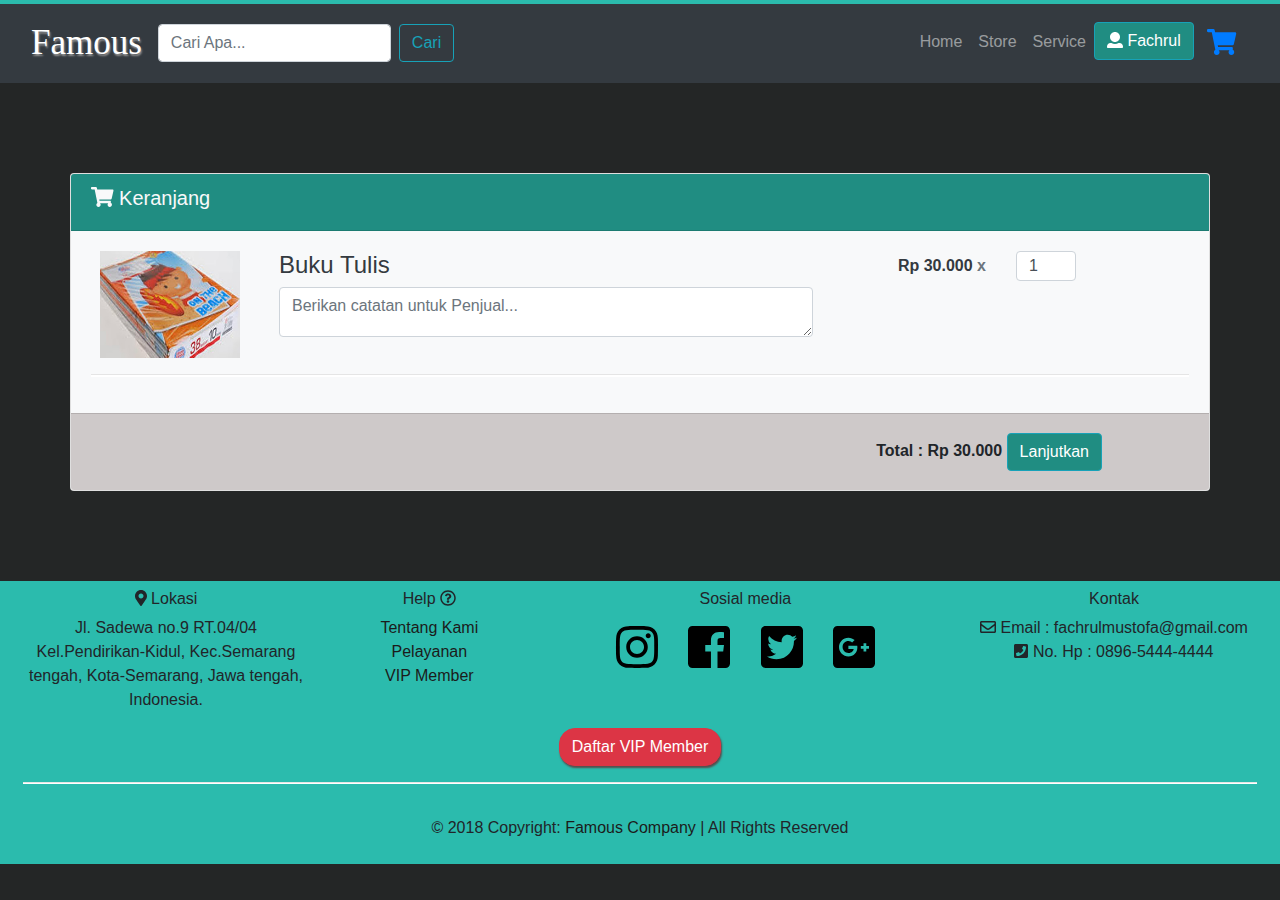
<file: cart.html>
<!doctype html>
<html lang="en">
  <head>
    <!-- Required meta tags -->
    <meta charset="utf-8">
    <meta name="viewport" content="width=device-width, initial-scale=1, shrink-to-fit=no">

    <!-- Bootstrap CSS -->
    <link rel="stylesheet" href="css/bootstrap.min.css">
    <link rel="stylesheet" href="css/custom.css">

    <link rel="icon" type="image/png" href="img/ikon.png">
    <title>Famous Book Store</title>
  </head>
<body>
  <!-- NavBar -->
  <nav class="navbar navbar-expand-md navbar-dark bg-dark sticky-top">
    <div class="container-fluid">
      <a class="navbar-brand fontbrand" href="index.html">
        Famous
      </a>
      <button class="navbar-toggler" type="button" data-toggle="collapse" data-target="#navbarfachrul">
        <span class="navbar-toggler-icon"></span>
      </button>
      <div class="collapse navbar-collapse" id="navbarfachrul">
          <form class="form-inline my-2 my-lg-0">
              <input class="form-control mr-sm-2" type="search" placeholder="Cari Apa..." aria-label="Search">
              <button class="btn btn-outline-info my-2 my-sm-0" type="submit">Cari</button>
          </form>
        <ul class="navbar-nav ml-auto">
          <li class="nav-item">
            <a class="nav-link" href="index.html">Home</a> 
          </li>
          <li class="nav-item">
            <a class="nav-link" href="store.html">Store</a> 
          </li>
          <li class="nav-item">
            <a class="nav-link" href="service.html">Service</a> 
          </li>
          <li class="nav-item">
            <a type="button" class="btn btn-info" href="log in.html"><i class="fas fa-user"></i> Fachrul</a> 
          </li>
          <li class="nav-item">
            <a class="btn" href="cart.html" style="font-size:13px;"><i class="fas fa-shopping-cart fa-2x"></i></a>
          </li>
        </ul>
      </div>
    </div>
  </nav>
  <!-- End Nav-->


  <!-- Cek Out -->
  <div class="container jarakcard">
    <div class="card">
      <div class="card-header bg-hijau text-light">
        <div class="row">
          <div class="col-xs-10 col-sm-8 col-md-8 col-lg-8">
            <h5><i class="fas fa-shopping-cart"></i> Keranjang</h5>
          </div>
        </div>
      </div>
      <div class="card-body bg-light text-dark">
        <div class="row">
          <div class="col-12 col-sm-12 col-md-2 text-center">
            <img src="img/buku/bukutulis1.jpg" alt="bukutulis1" class="img-responsive" style="width: 140px;">
          </div>
          <div class="col-12 text-sm-center col-sm-12 text-md-left col-md-6">
            <h4>Buku Tulis</h4>
            <textarea name="pesan-cart" class="form-control" placeholder="Berikan catatan untuk Penjual..." style="width: 100%; height: 50px;"></textarea>
          </div>
          <div class="col-12 col-sm-12 col-md-4 text-md-right text-center row">
            <div class="col-3 col-sm-3 col-md-6 text-md-right" style="padding-top: 5px">
                <h6><strong>Rp 30.000 <span class="text-muted">x</span></strong></h6>
            </div>
            <div class="col-4 col-sm-4 col-md-4">
              <input type="number" id="inputbanyak" class="form-control" style="height: 30px; width: 60px;" value="1">
            </div>
          </div>
        </div>
      <hr style="width: 100%;">
      </div>
      <div class="card-footer bg-ceckout">
        <div class="row">
          <div class="col-12 col-sm-12 col-md-11 text-md-right" style="margin:7px;">
            <strong>Total : Rp 30.000</strong>
            <a href="ceckout.html" class="btn btn-info">Lanjutkan</a>
          </div>
        </div>
      </div>
    </div>
  </div>
  <!-- End-->

  <!-- Footer -->
  <footer class="page-footer font-small">
    <div class="container-fluid warna-text text-center">
      <div class="row">
        <div class="col-sm-3">
          <h6><i class="fas fa-map-marker-alt"></i> Lokasi</h6>
            <p>Jl. Sadewa no.9 RT.04/04 Kel.Pendirikan-Kidul, Kec.Semarang tengah, Kota-Semarang, Jawa tengah, Indonesia.</p>
        </div>
        <div class="col-sm-2">
          <h6>Help <i class="far fa-question-circle"></i></h6>
          <a href="about.html" style="color: rgb(27, 27, 27);">Tentang Kami</a>
          <br>
          <a href="service.html" style="color: rgb(27, 27, 27);">Pelayanan</a>
          <br>
          <a href="vip.html" style="color: rgb(27, 27, 27);">VIP Member</a>
        </div>
        <div class="col-sm-4">
          <h6>Sosial media</h6>
          <a class="btn" href="https://www.instagram.com/fachrulmustofa"><i class="fab fa-instagram fa-3x"></i></a>
          <a class="btn" href="https://www.facebook.com/fachrul.m.5"><i class="fab fa-facebook-square fa-3x"></i></a>
          <a class="btn" href=""><i class="fab fa-twitter-square fa-3x"></i></a>
          <a class="btn" href=""><i class="fab fa-google-plus-square fa-3x"></i></a>
        </div>
        <div class="col-sm-3">
          <h6>Kontak</h6>
          <p><i class="far fa-envelope"></i> Email : fachrulmustofa@gmail.com<br><i class="fas fa-phone-square"></i> No. Hp : 0896-5444-4444</p>
        </div>
      </div>
      <div class="row">
        <div class="col-sm-12 col-md-12 col-lg-12">
          <div class="text-center">
            <a href="vipmember.html" class="btn btn-danger" style="border-radius: 1rem; box-shadow: 1px 2px 2px rgb(88, 76, 76);">Daftar VIP Member</a>
          </div>
        </div>
      </div>
      <hr style="height: 1px; width: 100%;">
        <div class="row">
          <div class="col-sm-12">
            <div class="footer-copyright py-3">&copy; 2018 Copyright: <a href="https://www.instagram.com/fachrulmustofa" style="color: rgb(27, 27, 27);">Famous Company</a>
              | All Rights Reserved
            </div>
          </div>
        </div>
      </div>
    </footer>
    <!-- Selesai Footer -->

    <!-- Optional JavaScript -->
    <!-- jQuery first, then Popper.js, then Bootstrap JS -->
    <script src="js/jquery-3.3.1.slim.min.js"></script>
    <script src="js/popper.min.js"></script>
    <script src="js/bootstrap.min.js"></script>
    <script src="fontawesome5/svg-with-js/js/fontawesome-all.min.js"></script>
    
  </body>
</html>
</file>
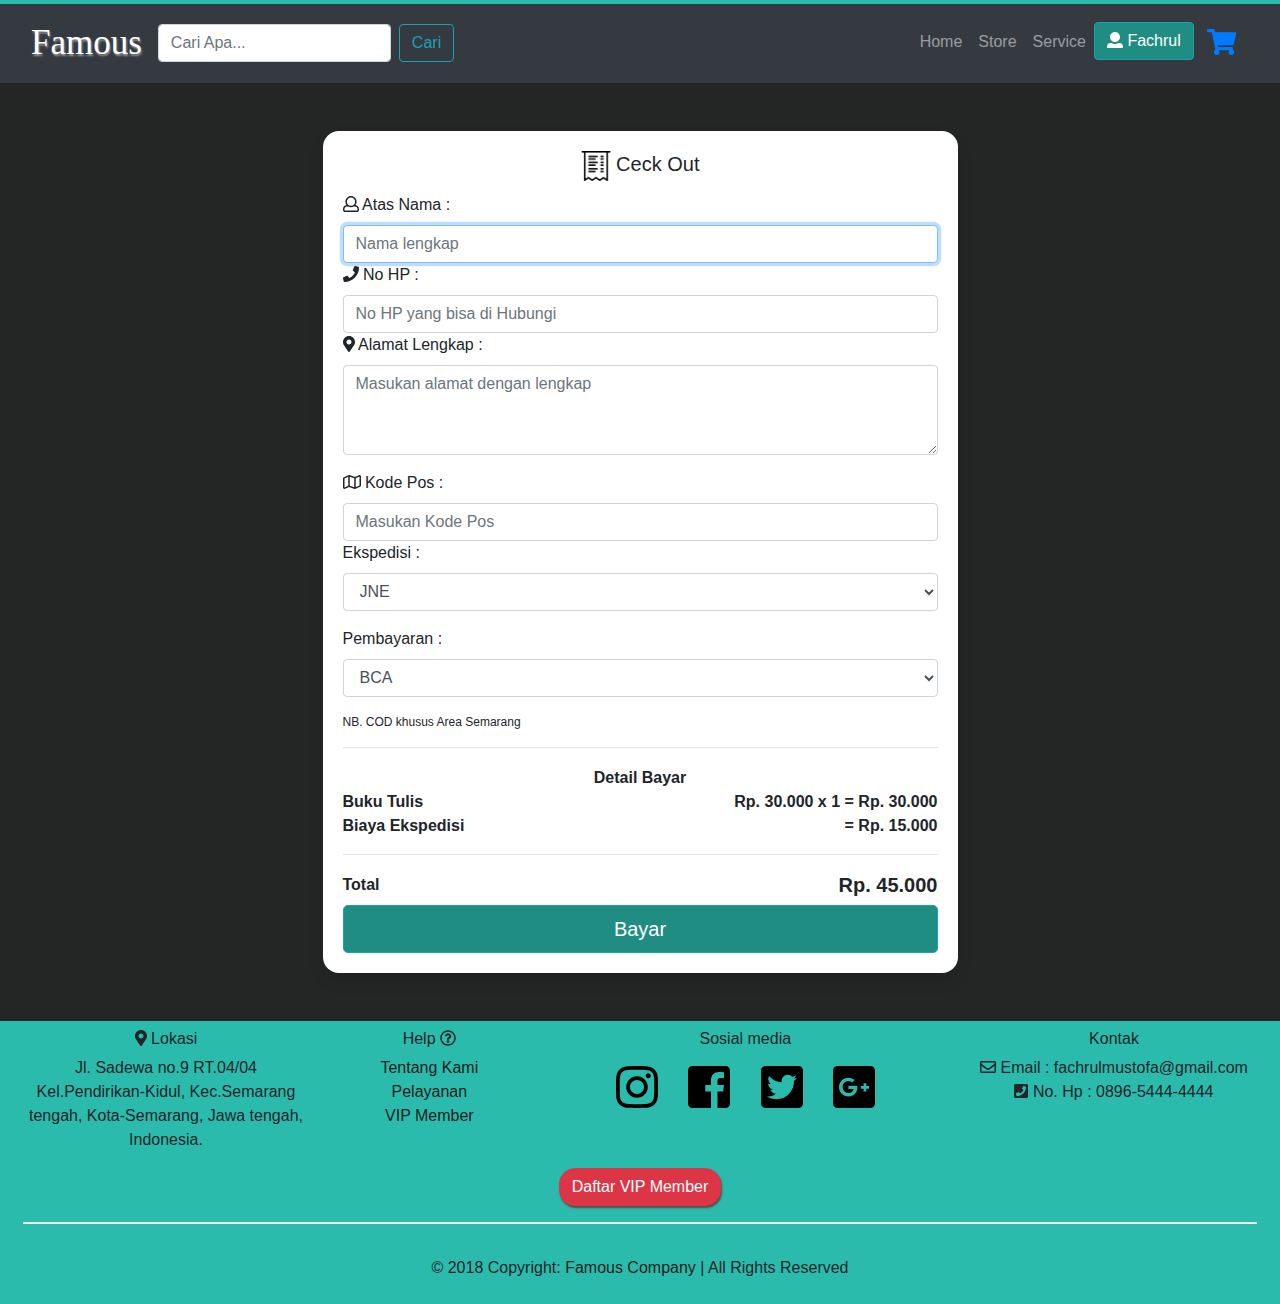
<file: ceckout.html>
<!doctype html>
<html lang="en">
  <head>
    <!-- Required meta tags -->
    <meta charset="utf-8">
    <meta name="viewport" content="width=device-width, initial-scale=1, shrink-to-fit=no">

    <!-- Bootstrap CSS -->
    <link rel="stylesheet" href="css/bootstrap.min.css">
    <link rel="stylesheet" href="css/custom.css">

    <link rel="icon" type="image/png" href="img/ikon.png">
    <title>Famous Book Store</title>
  </head>
<body>
  <!-- NavBar -->
  <nav class="navbar navbar-expand-md navbar-dark bg-dark sticky-top">
    <div class="container-fluid">
      <a class="navbar-brand fontbrand" href="index.html">
        Famous
      </a>
      <button class="navbar-toggler" type="button" data-toggle="collapse" data-target="#navbarfachrul">
        <span class="navbar-toggler-icon"></span>
      </button>
      <div class="collapse navbar-collapse" id="navbarfachrul">
        <form class="form-inline my-2 my-lg-0">
          <input class="form-control mr-sm-2" type="search" placeholder="Cari Apa..." aria-label="Search">
          <button class="btn btn-outline-info my-2 my-sm-0" type="submit">Cari</button>
        </form>
        <ul class="navbar-nav ml-auto">
          <li class="nav-item">
            <a class="nav-link" href="index.html">Home</a> 
          </li>
          <li class="nav-item">
            <a class="nav-link" href="store.html">Store</a> 
          </li>
          <li class="nav-item">
            <a class="nav-link" href="service.html">Service</a> 
          </li>
          <li class="nav-item">
            <a type="button" class="btn btn-info" href="log in.html"><i class="fas fa-user"></i> Fachrul</a> 
          </li>
          <li class="nav-item">
            <a class="btn" href="cart.html" style="font-size:13px;"><i class="fas fa-shopping-cart fa-2x"></i></a>
          </li>
        </ul>
      </div>
    </div>
  </nav>
  <!-- End Nav-->

  <!-- Cek Out -->
  <div class="container">
    <div class="row">
      <div class="col-sm-11 col-md-9 col-lg-7 mx-auto">
        <div class="card card-signin my-5">
          <div class="card-body">
            <h5 class="card-title text-center"><img src="img/invoice.png" alt="invoice" style="width:30px;"> Ceck Out</h5>
            <form class="form-signin">

              <div class="form-tabel-group">
                <label for="inputnama" class="text-center"><i class="far fa-user"></i> Atas Nama :</label>
                <input type="text" id="inputnama" class="form-control" placeholder="Nama lengkap" required autofocus>
              </div>

              <div class="form-tabel-group">
                <label for="inputnoHP" class="text-center"><i class="fas fa-phone"></i> No HP :</label>
                <input type="number" id="inputnoHP" class="form-control" placeholder="No HP yang bisa di Hubungi" required>
              </div>

              <div class="form-group">
                <label for="inputpesan" class="text-center"><i class="fas fa-map-marker-alt"></i> Alamat Lengkap :</label>
                <textarea name="pesan" class="form-control" placeholder="Masukan alamat dengan lengkap" style="width: 100%; height: 90px;"></textarea>
              </div>

              <div class="form-tabel-group">
                <label for="inputkodepos" class="text-center"><i class="far fa-map"></i> Kode Pos :</label>
                <input type="text" id="inputnama" class="form-control" placeholder="Masukan Kode Pos" required>
              </div>

                  
              <div class="form-group">
                <label for="pengiriman">Ekspedisi :</label>
                <select class="form-control" id="ekspedisi" name="ekspedisi">
                  <option value="pilih Ekspedisi" disabled="true"> Pilih Ekspedisi </option>
                  <option value="JNE">JNE</option>
                  <option value="JNT">JNT</option>
                  <option value="TIKI">TIKI</option>
                  <option value="POS Indonesia">POS Indonesia</option>
                </select>
              </div>

              <div class="form-group">
                <label for="pembayaran">Pembayaran :</label>
                <select class="form-control" id="pembayaran" name="pembayaran">
                  <option value="pilih pembayaran" disabled="true"> Pilih pembayaran </option>
                  <option value="BCA">BCA</option>
                  <option value="BRI">BRI</option>
                  <option value="BNI">BNI</option>
                  <option value="MANDIRI">MANDIRI</option>
                  <option COD>COD</option>
                </select>
              </div>
              
              <p style="font-size:12px;">NB. COD khusus Area Semarang</p>
              <hr style="width:100%;">

              <div class="text-center">
                <strong>Detail Bayar</strong>
              </div>
              <div class="row">
                <div class="col-md-6">
                  <strong>Buku Tulis</strong>
                </div> 
                <div class="col-md-6 text-md-right">
                  <strong>Rp. 30.000 x 1 = Rp. 30.000</strong>
                </div>
              </div>
              <div class="row">
                <div class="col-md-6">
                  <strong>Biaya Ekspedisi</strong>
                </div>
                <div class="col-md-6 text-md-right">
                  <strong>= Rp. 15.000</strong>
                </div>
              </div>
              <hr style="width: 100%;">
              <div class="row">
                <div class="col-md-6">
                  <strong>Total</strong>
                </div>
                <div class="col-md-6 text-md-right">
                <h5><strong>Rp. 45.000</strong></h5>
                </div>
              </div>

              <button type="button" class="btn btn-info btn-lg btn-block" data-toggle="modal" data-target="#notif">
                Bayar
              </button>
            <!--Modal-->
              <div class="modal fade" id="notif" tabindex="-1" role="dialog" aria-labelledby="exampleModalCenterTitle" aria-hidden="true">
                <div class="modal-dialog modal-dialog-centered" role="document">
                  <div class="modal-content">
                    <div class="modal-header">
                      <h5 class="modal-title" id="exampleModalCenterTitle">Yeahhh Anda telah Melakukan Transaksi di Famous Book Store</h5>
                      <button type="button" class="close" data-dismiss="modal" aria-label="Close">
                        <span aria-hidden="true">&times;</span>
                      </button>
                    </div>
                    <div class="modal-body">
                      Silahkan Cek Email Anda untuk mendapatkan Virtual Account Pembayaran
                    </div>
                    <div class="modal-footer">
                      <a type="button" class="btn btn-info" href="index.html">Oke</a>
                    </div>
                  </div>
                </div>
              </div>
              
            </form>
          </div>
        </div>
      </div>
    </div>
  </div>
  <!-- End-->

  <!-- Footer -->
  <footer class="page-footer font-small">
    <div class="container-fluid warna-text text-center">
      <div class="row">
        <div class="col-sm-3">
          <h6><i class="fas fa-map-marker-alt"></i> Lokasi</h6>
          <p>Jl. Sadewa no.9 RT.04/04 Kel.Pendirikan-Kidul, Kec.Semarang tengah, Kota-Semarang, Jawa tengah, Indonesia.</p>
        </div>
        <div class="col-sm-2">
          <h6>Help <i class="far fa-question-circle"></i></h6>
          <a href="about.html" style="color: rgb(27, 27, 27);">Tentang Kami</a>
          <br>
          <a href="service.html" style="color: rgb(27, 27, 27);">Pelayanan</a>
          <br>
          <a href="vip.html" style="color: rgb(27, 27, 27);">VIP Member</a>
        </div>
        <div class="col-sm-4">
          <h6>Sosial media</h6>
          <a class="btn" href="https://www.instagram.com/fachrulmustofa"><i class="fab fa-instagram fa-3x"></i></a>
          <a class="btn" href="https://www.facebook.com/fachrul.m.5"><i class="fab fa-facebook-square fa-3x"></i></a>
          <a class="btn" href=""><i class="fab fa-twitter-square fa-3x"></i></a>
          <a class="btn" href=""><i class="fab fa-google-plus-square fa-3x"></i></a>
        </div>
        <div class="col-sm-3">
          <h6>Kontak</h6>
            <p><i class="far fa-envelope"></i> Email : fachrulmustofa@gmail.com<br><i class="fas fa-phone-square"></i> No. Hp : 0896-5444-4444</p>
        </div>
      </div>
      <div class="row">
        <div class="col-sm-12 col-md-12 col-lg-12">
          <div class="text-center">
            <a href="vipmember.html" class="btn btn-danger" style="border-radius: 1rem; box-shadow: 1px 2px 2px rgb(88, 76, 76);">Daftar VIP Member</a>
          </div>
        </div>
      </div>
      <hr style="height: 1px; width: 100%;">
      <div class="row">
        <div class="col-sm-12">
          <div class="footer-copyright py-3">&copy; 2018 Copyright: <a href="https://www.instagram.com/fachrulmustofa" style="color: rgb(27, 27, 27);">Famous Company</a>
            | All Rights Reserved
          </div>
        </div>
      </div>
    </div>
  </footer>
  <!-- End Footer -->

  <!-- Optional JavaScript -->
  <!-- jQuery first, then Popper.js, then Bootstrap JS -->
  <script src="js/jquery-3.3.1.slim.min.js"></script>
  <script src="js/popper.min.js"></script>
  <script src="js/bootstrap.min.js"></script>
  <script src="fontawesome5/svg-with-js/js/fontawesome-all.min.js"></script>

</body>
</html>
</file>
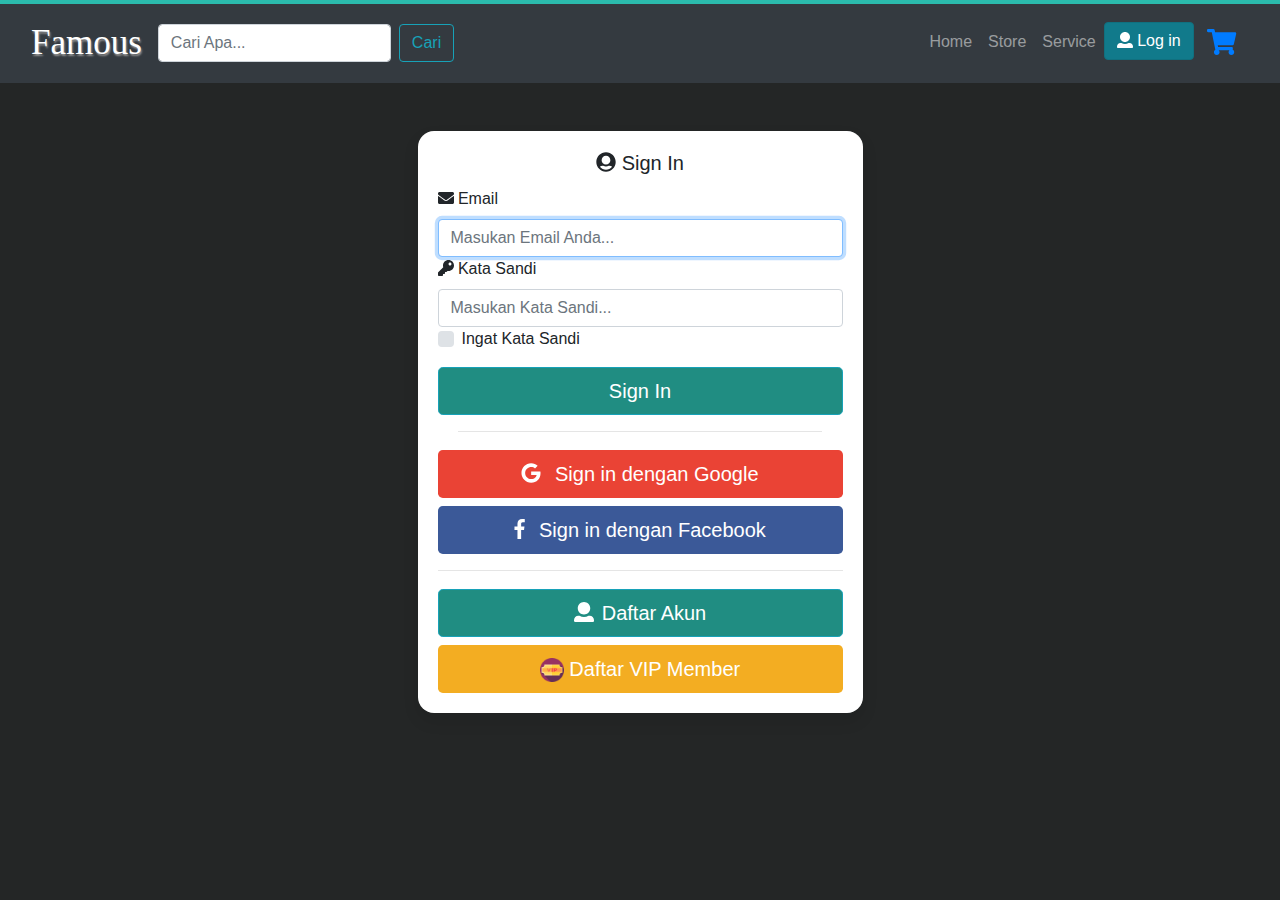
<file: log in.html>
<!doctype html>
<html lang="en">
  <head>
    <!-- Required meta tags -->
    <meta charset="utf-8">
    <meta name="viewport" content="width=device-width, initial-scale=1, shrink-to-fit=no">

    <!-- Bootstrap CSS -->
    <link rel="stylesheet" href="css/bootstrap.min.css">
    <link rel="stylesheet" href="css/custom.css">

    <link rel="icon" type="image/png" href="img/ikon.png">
    <title>Log in</title>
  </head>
  <body>
  <!-- NavBar -->
  <nav class="navbar navbar-expand-md navbar-dark bg-dark sticky-top">
    <div class="container-fluid">
      <a class="navbar-brand fontbrand" href="index.html">
        Famous
      </a>
      <button class="navbar-toggler" type="button" data-toggle="collapse" data-target="#navbarfachrul">
        <span class="navbar-toggler-icon"></span>
      </button>
      <div class="collapse navbar-collapse" id="navbarfachrul">
          <form class="form-inline my-2 my-lg-0">
              <input class="form-control mr-sm-2" type="search" placeholder="Cari Apa..." aria-label="Search">
              <button class="btn btn-outline-info my-2 my-sm-0" type="submit">Cari</button>
          </form>
        <ul class="navbar-nav ml-auto">
          <li class="nav-item">
            <a class="nav-link" href="index.html">Home</a> 
          </li>
          <li class="nav-item">
            <a class="nav-link" href="store.html">Store</a> 
          </li>
          <li class="nav-item">
            <a class="nav-link" href="service.html">Service</a> 
          </li>
          <li class="nav-item">
            <a type="button" class="btn btn-info active" href="log in.html"><i class="fas fa-user"></i> Log in</a> 
          </li>
          <li class="nav-item">
            <a class="btn" href="cart.html" style="font-size:13px;"><i class="fas fa-shopping-cart fa-2x"></i></a>
          </li>
        </ul>
      </div>
    </div>
  </nav>
  <!-- End Nav-->

  
    <!-- log in-->
    <div class="container">
        <div class="row">
          <div class="col-sm-9 col-md-7 col-lg-5 mx-auto">
            <div class="card card-signin my-5">
              <div class="card-body">
                <h5 class="card-title text-center"><i class="fas fa-user-circle"></i> Sign In</h5>
                <form class="form-signin">
                  <div class="form-label-group">
                    <label for="inputEmail" class="text-center"><i class="fas fa-envelope"></i> Email</label>
                    <input type="email" id="inputEmail" class="form-control" placeholder="Masukan Email Anda..." required autofocus>
                  </div>
    
                  <div class="form-label-group">
                    <label for="inputPassword" class="text-center"><i class="fas fa-key"></i> Kata Sandi</label>
                    <input type="password" id="inputPassword" class="form-control" placeholder="Masukan Kata Sandi..." required>
                  </div>
    
                  <div class="custom-control custom-checkbox mb-3">
                    <input type="checkbox" class="custom-control-input" id="customCheck1">
                    <label class="custom-control-label" for="customCheck1">Ingat Kata Sandi</label>
                  </div>
                  <a class="btn btn-lg btn-info btn-block" href="cart.html" type="submit">Sign In</a>
                  <hr class="my-3">
                  <button class="btn btn-lg btn-google btn-block" type="submit"><i class="fab fa-google mr-2"></i> Sign in dengan Google</button>
                  <button class="btn btn-lg btn-facebook btn-block" type="submit"><i class="fab fa-facebook-f mr-2"></i> Sign in dengan Facebook</button>
                  <hr style="width: 100%;">
                  <a class="btn btn-lg btn-info btn-block" href="registrasi.html" type="submit"><i class="fas fa-user mr-2"></i>Daftar Akun</a>
                  <a class="btn btn-lg btn-vip btn-block" href="vipmember.html" type="submit"><img src="img/vip-pass.png" alt="Vip pass" style="width: 24px;"> Daftar VIP Member</a>
                </form>
              </div>
            </div>
          </div>
        </div>
      </div>
    <!-- selesai log in-->

    <!-- Optional JavaScript -->
    <!-- jQuery first, then Popper.js, then Bootstrap JS -->
    <script src="js/jquery-3.3.1.slim.min.js"></script>
    <script src="js/popper.min.js"></script>
    <script src="js/bootstrap.min.js"></script>
    <script src="fontawesome5/svg-with-js/js/fontawesome-all.min.js"></script>
  </body>
</html>
</file>
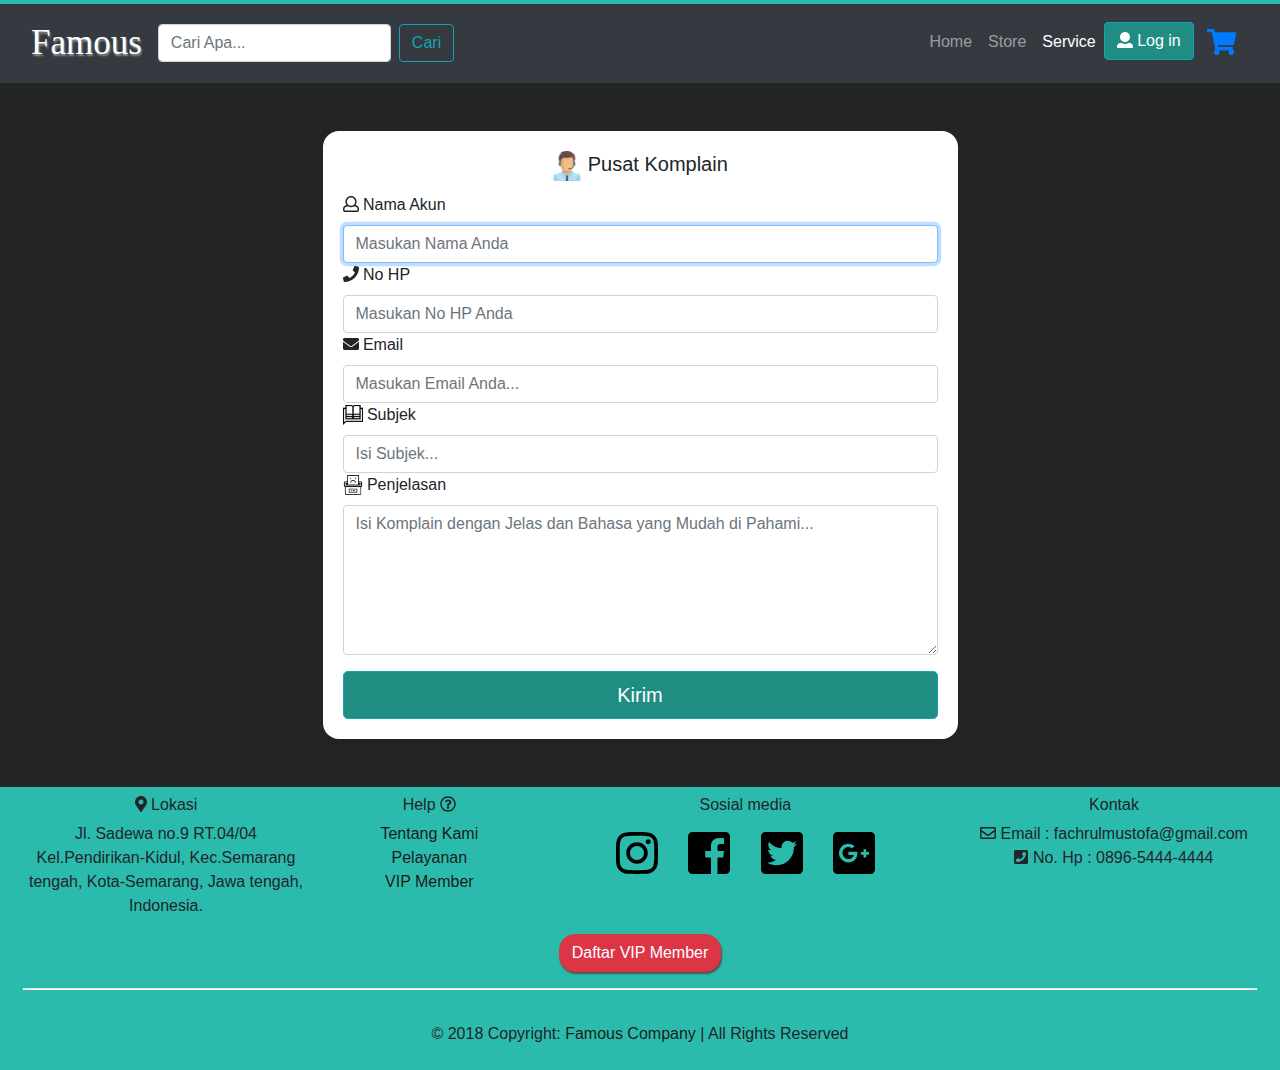
<file: service.html>
<!doctype html>
<html lang="en">
  <head>
    <!-- Required meta tags -->
    <meta charset="utf-8">
    <meta name="viewport" content="width=device-width, initial-scale=1, shrink-to-fit=no">

    <!-- Bootstrap CSS -->
    <link rel="stylesheet" href="css/bootstrap.min.css">
    <link rel="stylesheet" href="css/custom.css">

    <link rel="icon" type="image/png" href="img/ikon.png">
    <title>Famous Book Store</title>
  </head>
<body>
  <!-- NavBar -->
  <nav class="navbar navbar-expand-md navbar-dark bg-dark sticky-top">
    <div class="container-fluid">
      <a class="navbar-brand fontbrand" href="index.html">
        Famous
      </a>
      <button class="navbar-toggler" type="button" data-toggle="collapse" data-target="#navbarfachrul">
        <span class="navbar-toggler-icon"></span>
      </button>
      <div class="collapse navbar-collapse" id="navbarfachrul">
          <form class="form-inline my-2 my-lg-0">
              <input class="form-control mr-sm-2" type="search" placeholder="Cari Apa..." aria-label="Search">
              <button class="btn btn-outline-info my-2 my-sm-0" type="submit">Cari</button>
          </form>
        <ul class="navbar-nav ml-auto">
          <li class="nav-item">
            <a class="nav-link" href="index.html">Home</a> 
          </li>
          <li class="nav-item">
            <a class="nav-link" href="store.html">Store</a> 
          </li>
          <li class="nav-item">
            <a class="nav-link active" href="service.html">Service</a> 
          </li>
          <li class="nav-item">
            <a type="button" class="btn btn-info" href="log in.html"><i class="fas fa-user"></i> Log in</a> 
          </li>
          <li class="nav-item">
            <a class="btn" href="cart.html" style="font-size:13px;"><i class="fas fa-shopping-cart fa-2x"></i></a>
          </li>
        </ul>
      </div>
    </div>
  </nav>
  <!-- End Nav-->

    <!-- Komplain -->
    <div class="container">
        <div class="row">
          <div class="col-sm-11 col-md-9 col-lg-7 mx-auto">
            <div class="card card-signin my-5">
              <div class="card-body">
                <h5 class="card-title text-center"><img src="img/customer-service.png" alt="customer-service" style="width:30px;"> Pusat Komplain</h5>
                <form class="form-signin">

                  <div class="form-tabel-group">
                    <label for="inputnama" class="text-center"><i class="far fa-user"></i> Nama Akun</label>
                    <input type="text" id="inputnama" class="form-control" placeholder="Masukan Nama Anda" required autofocus>
                  </div>

                  <div class="form-tabel-group">
                    <label for="inputnoHP" class="text-center"><i class="fas fa-phone"></i> No HP</label>
                    <input type="number" id="inputnoHP" class="form-control" placeholder="Masukan No HP Anda" required>
                  </div>

                  <div class="form-label-group">
                    <label for="inputEmail" class="text-center"><i class="fas fa-envelope"></i> Email</label>
                    <input type="email" id="inputEmail" class="form-control" placeholder="Masukan Email Anda..." required>
                  </div>

                  <div class="form-label-group">
                    <label for="inputsubjek" class="text-center"><img src="img/subjek.png" alt="subjek" style="width: 20px;"> Subjek</label>
                    <input type="text" id="inputsubjek" class="form-control" placeholder="Isi Subjek..." required>
                  </div>

                  <div class="form-group">
                    <label for="inputpesan" class="text-center"><img src="img/complaint.png" alt="komplaint" style="width: 20px;"></i> Penjelasan</label>
                    <textarea name="pesan" class="form-control" placeholder="Isi Komplain dengan Jelas dan Bahasa yang Mudah di Pahami..." style="width: 100%; height: 150px;"></textarea>
                  </div>

                  <button type="button" class="btn btn-info btn-lg btn-block" data-toggle="modal" data-target="#notif">
                    Kirim
                  </button>
                  <!--Modal-->
                  <div class="modal fade" id="notif" tabindex="-1" role="dialog" aria-labelledby="exampleModalCenterTitle" aria-hidden="true">
                    <div class="modal-dialog modal-dialog-centered" role="document">
                      <div class="modal-content">
                        <div class="modal-header">
                          <h5 class="modal-title" id="exampleModalCenterTitle">Terima Kasih</h5>
                          <button type="button" class="close" data-dismiss="modal" aria-label="Close">
                            <span aria-hidden="true">&times;</span>
                          </button>
                        </div>
                        <div class="modal-body">
                          Komplain Anda Telah di Kirim Ke Famous Book Store :)
                        </div>
                        <div class="modal-footer">
                          <a type="button" class="btn btn-info" href="index.html">Selesai</a>
                        </div>
                      </div>
                    </div>
                  </div>
                  
                </form>
              </div>
            </div>
          </div>
        </div>
      </div>
    <!-- selesai Komplain-->

      <!-- Footer -->
      <footer class="page-footer font-small">
        <div class="container-fluid warna-text text-center">
          <div class="row">
            <div class="col-sm-3">
                <h6><i class="fas fa-map-marker-alt"></i> Lokasi</h6>
                <p>Jl. Sadewa no.9 RT.04/04 Kel.Pendirikan-Kidul, Kec.Semarang tengah, Kota-Semarang, Jawa tengah, Indonesia.</p>
            </div>
            <div class="col-sm-2">
              <h6>Help <i class="far fa-question-circle"></i></h6>
              <a href="about.html" style="color: rgb(27, 27, 27);">Tentang Kami</a>
              <br>
              <a href="service.html" style="color: rgb(27, 27, 27);">Pelayanan</a>
              <br>
              <a href="vip.html" style="color: rgb(27, 27, 27);">VIP Member</a>
            </div>
            <div class="col-sm-4">
              <h6>Sosial media</h6>
              <a class="btn" href="https://www.instagram.com/fachrulmustofa"><i class="fab fa-instagram fa-3x"></i></a>
              <a class="btn" href="https://www.facebook.com/fachrul.m.5"><i class="fab fa-facebook-square fa-3x"></i></a>
              <a class="btn" href=""><i class="fab fa-twitter-square fa-3x"></i></a>
              <a class="btn" href=""><i class="fab fa-google-plus-square fa-3x"></i></a>
            </div>
            <div class="col-sm-3">
                <h6>Kontak</h6>
                <p><i class="far fa-envelope"></i> Email : fachrulmustofa@gmail.com<br><i class="fas fa-phone-square"></i> No. Hp : 0896-5444-4444</p>
            </div>
          </div>
          <div class="row">
            <div class="col-sm-12 col-md-12 col-lg-12">
              <div class="text-center">
                <a href="vipmember.html" class="btn btn-danger" style="border-radius: 1rem; box-shadow: 1px 2px 2px rgb(88, 76, 76);">Daftar VIP Member</a>
              </div>
            </div>
          </div>
          <hr style="height: 1px; width: 100%;">
          <div class="row">
            <div class="col-sm-12">
              <div class="footer-copyright py-3">&copy; 2018 Copyright: <a href="https://www.instagram.com/fachrulmustofa" style="color: rgb(27, 27, 27);">Famous Company</a>
               | All Rights Reserved
              </div>
            </div>
          </div>
        </div>
      </footer>
      <!-- Selesai Footer -->

    <!-- Optional JavaScript -->
    <!-- jQuery first, then Popper.js, then Bootstrap JS -->
    <script src="js/jquery-3.3.1.slim.min.js"></script>
    <script src="js/popper.min.js"></script>
    <script src="js/bootstrap.min.js"></script>
    <script src="fontawesome5/svg-with-js/js/fontawesome-all.min.js"></script>
</body>
</html>
</file>
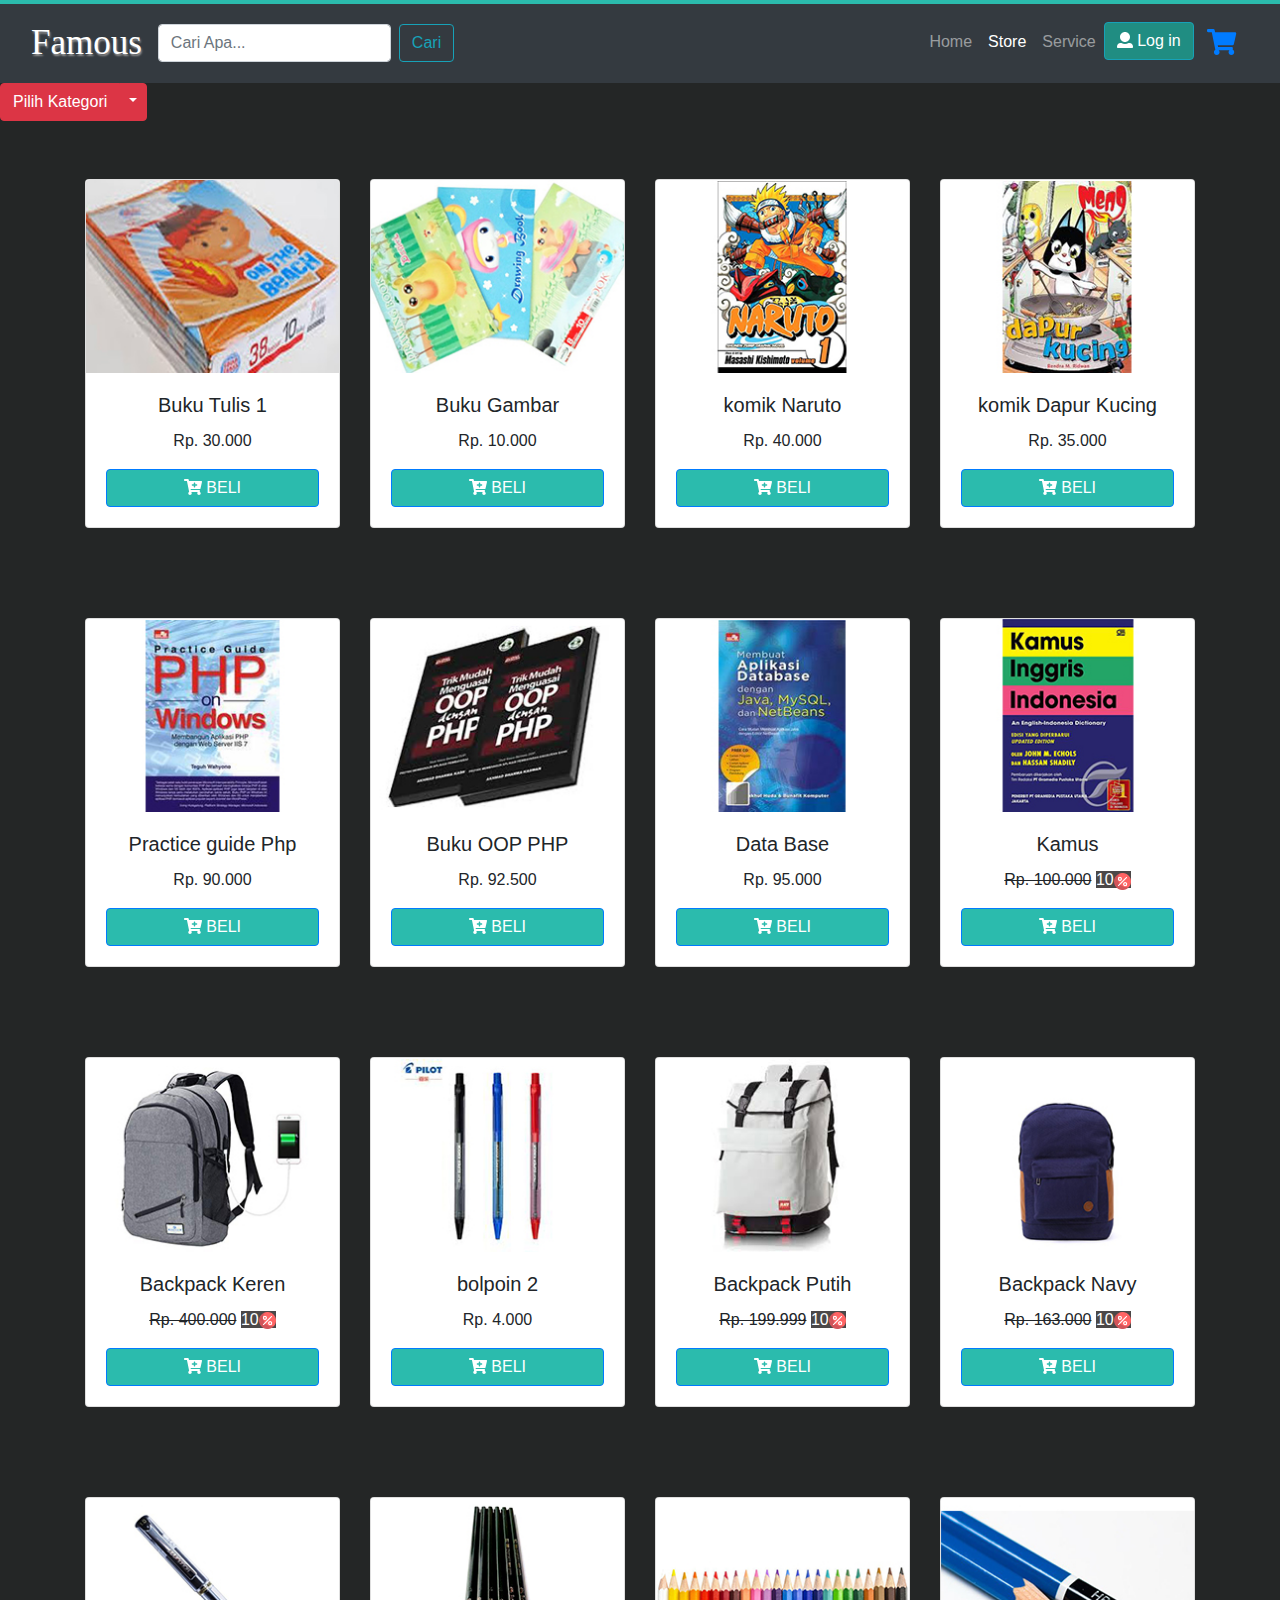
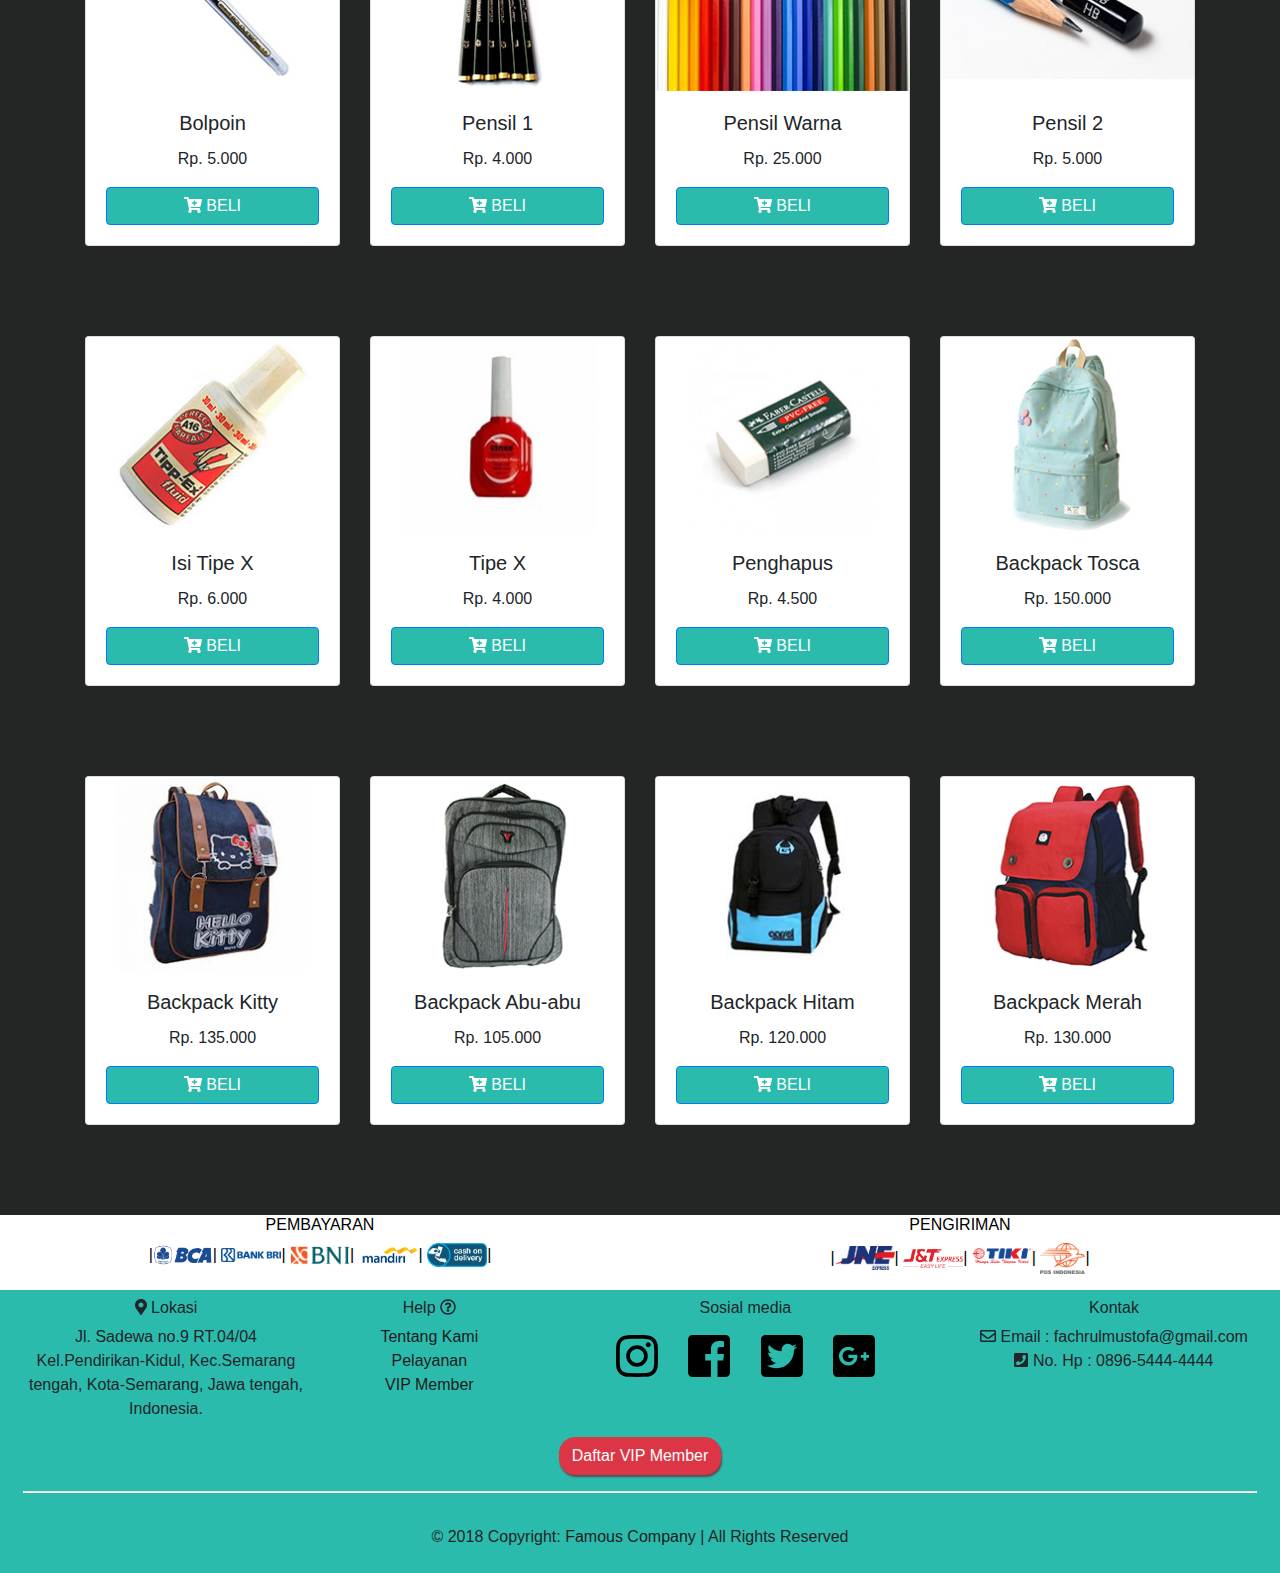
<file: store.html>
<!doctype html>
<html lang="en">
    <head>
        <!-- Required meta tags -->
        <meta charset="utf-8">
        <meta name="viewport" content="width=device-width, initial-scale=1, shrink-to-fit=no">

        <!-- Bootstrap CSS -->
        <link rel="stylesheet" href="css/bootstrap.min.css">
        <link rel="stylesheet" href="css/custom.css">

        <link rel="icon" type="image/png" href="img/ikon.png">
        <title>Famous book store</title>
    </head>
<body>
  <!-- NavBar -->
  <nav class="navbar navbar-expand-md navbar-dark bg-dark sticky-top">
    <div class="container-fluid">
      <a class="navbar-brand fontbrand" href="index.html">
        Famous
      </a>
      <button class="navbar-toggler" type="button" data-toggle="collapse" data-target="#navbarfachrul">
        <span class="navbar-toggler-icon"></span>
      </button>
      <div class="collapse navbar-collapse" id="navbarfachrul">
          <form class="form-inline my-2 my-lg-0">
              <input class="form-control mr-sm-2" type="search" placeholder="Cari Apa..." aria-label="Search">
              <button class="btn btn-outline-info my-2 my-sm-0" type="submit">Cari</button>
          </form>
        <ul class="navbar-nav ml-auto">
          <li class="nav-item">
            <a class="nav-link" href="index.html">Home</a> 
          </li>
          <li class="nav-item">
            <a class="nav-link active" href="store.html">Store</a> 
          </li>
          <li class="nav-item">
            <a class="nav-link" href="service.html">Service</a> 
          </li>
          <li class="nav-item">
            <a type="button" class="btn btn-info" href="log in.html"><i class="fas fa-user"></i> Log in</a> 
          </li>
          <li class="nav-item">
            <a class="btn" href="cart.html" style="font-size:13px;"><i class="fas fa-shopping-cart fa-2x"></i></a>
          </li>
        </ul>
      </div>
    </div>
  </nav>
  <!-- End Nav-->

  <!--Pilih kategori-->
  <div class="btn-group">
    <button type="button" class="btn btn-danger">Pilih Kategori</button>
    <button type="button" class="btn btn-danger dropdown-toggle dropdown-toggle-split" data-toggle="dropdown" aria-haspopup="true" aria-expanded="false">
      <span class="sr-only">Toggle Dropdown</span>
    </button>
    <div class="dropdown-menu">
     <a class="dropdown-item" href="buku.html">Buku</a>
     <a class="dropdown-item" href="alattulis.html">Alat Tulis</a>
     <a class="dropdown-item" href="tas.html">Tas</a>
    </div>
  </div>
  <!-- End pilih kategori -->



  <!--- pilih Produk -->
  <div class="row scrollhiden">
    <div class="col-sm-12 col-md-12 col-lg-12">
      <h3 style="color:white;" class="jarakatas2 text-center"></h3>
    </div>
  </div>
  <div class="container text-center">
    <div class="row">
      <div class="col-sm-6 col-md-3 col-lg-3">
        <div class="card">
          <a href="img/buku/bukutulis1.jpg" target="_blank">
            <img class="card-img-top" src="img/buku/bukutulis1.jpg" alt="Card image cap">
          </a>
          <div class="card-body">
            <h5 class="card-title">Buku Tulis 1</h5>
            <p class="card-text">Rp. 30.000</p>
            <a class="btn btn-primary btn-md btn-block" href="log in.html" role="button"><i class="fas fa-cart-plus"></i> BELI</a>
          </div>
        </div>
      </div>

      <div class="col-sm-6 col-md-3 col-lg-3">
        <div class="card">
          <a href="img/buku/bukugambar.jpg" target="_blank">
            <img class="card-img-top" src="img/buku/bukugambar.jpg" alt="Card image cap">
          </a>
          <div class="card-body">
            <h5 class="card-title">Buku Gambar</h5>
            <p class="card-text">Rp. 10.000</p>
            <button type="button" class="btn btn-primary btn-md btn-block"><i class="fas fa-cart-plus"></i> BELI</button>
          </div>
        </div>
      </div>

      <div class="col-sm-6 col-md-3 col-lg-3">
        <div class="card">
          <a href="img/buku/komik1.jpg" target="_blank">
            <img class="card-img-top" src="img/buku/komik1.jpg" alt="Card image cap">
          </a>
          <div class="card-body">
            <h5 class="card-title">komik Naruto</h5>
            <p class="card-text">Rp. 40.000</p>
            <button type="button" class="btn btn-primary btn-md btn-block"><i class="fas fa-cart-plus"></i> BELI</button>
          </div>
        </div>
      </div>

      <div class="col-sm-6 col-md-3 col-lg-3">
        <div class="card">
          <a href="img/buku/komik2.jpg" target="_blank">
            <img class="card-img-top" src="img/buku/komik2.jpg" alt="Card image cap">
          </a>
          <div class="card-body">
            <h5 class="card-title">komik Dapur Kucing</h5>
            <p class="card-text">Rp. 35.000</p>
            <button type="button" class="btn btn-primary btn-md btn-block"><i class="fas fa-cart-plus"></i> BELI</button>
          </div>
        </div>
      </div>
    </div>

    <div class="jarakcard">
      <div class="row">
        <div class="col-sm-6 col-md-3 col-lg-3">
          <div class="card">
            <a href="img/buku/buku1.jpg" target="_blank">
              <img class="card-img-top" src="img/buku/buku1.jpg" alt="Card image cap">
            </a>
            <div class="card-body">
              <h5 class="card-title">Practice guide Php</h5>
              <p class="card-text">Rp. 90.000</p>
              <button type="button" class="btn btn-primary btn-md btn-block"><i class="fas fa-cart-plus"></i> BELI</button>
            </div>
          </div>
        </div>

        <div class="col-sm-6 col-md-3 col-lg-3">
          <div class="card">
            <a href="img/buku/buku2.jpg" target="_blank">
              <img class="card-img-top" src="img/buku/buku2.jpg" alt="Card image cap">
            </a>
            <div class="card-body">
              <h5 class="card-title">Buku OOP PHP</h5>
              <p class="card-text">Rp. 92.500</p>
              <button type="button" class="btn btn-primary btn-md btn-block"><i class="fas fa-cart-plus"></i> BELI</button>
            </div>
          </div>
        </div>

        <div class="col-sm-6 col-md-3 col-lg-3">
          <div class="card">
            <a href="img/buku/buku3.jpg" target="_blank">
              <img class="card-img-top" src="img/buku/buku3.jpg" alt="Card image cap">
            </a>
            <div class="card-body">
              <h5 class="card-title">Data Base</h5>
              <p class="card-text">Rp. 95.000</p>
              <button type="button" class="btn btn-primary btn-md btn-block"><i class="fas fa-cart-plus"></i> BELI</button>
            </div>
          </div>
        </div>

        <div class="col-sm-6 col-md-3 col-lg-3">
          <div class="card">
            <a href="img/buku/kamus1.jpg" target="_blank">
              <img class="card-img-top" src="img/buku/kamus1.jpg" alt="Card image cap">
            </a>
            <div class="card-body">
              <h5 class="card-title">Kamus</h5>
              <p class="card-text"><span class="coret">Rp. 100.000</span>
                <span style="background-color:rgb(75, 72, 72); color:white;">10<img src="img/persen.png" alt="persen" style="width:17px;"></span>
              </p>
              <button type="button" class="btn btn-primary btn-md btn-block"><i class="fas fa-cart-plus"></i> BELI</button>
            </div>
          </div>
        </div>
      </div>
    </div>
  </div>
  
  <div class="container text-center">
    <div class="jarakcard">
      <div class="row">
        <div class="col-sm-6 col-md-3 col-lg-3">
          <div class="card">
            <a href="img/tas/tas8.jpg" target="_blank">
              <img class="card-img-top" src="img/tas/tas8.jpg" alt="Card image cap">
            </a>
            <div class="card-body">
              <h5 class="card-title">Backpack Keren</h5>
              <p class="card-text"><span class="coret">Rp. 400.000</span>
                <span style="background-color:rgb(75, 72, 72); color:white;">10<img src="img/persen.png" alt="persen" style="width:17px;"></span>
              </p>
              <button type="button" class="btn btn-primary btn-md btn-block"><i class="fas fa-cart-plus"></i> BELI</button>
            </div>
          </div>
        </div>

        <div class="col-sm-6 col-md-3 col-lg-3">
          <div class="card">
            <a href="img/alat tulis/bolpoin2.jpg" target="_blank">
              <img class="card-img-top" src="img/alat tulis/bolpoin2.jpg" alt="Card image cap">
            </a>
            <div class="card-body">
              <h5 class="card-title">bolpoin 2</h5>
              <p class="card-text">Rp. 4.000</p>
              <button type="button" class="btn btn-primary btn-md btn-block"><i class="fas fa-cart-plus"></i> BELI</button>
            </div>
          </div>
        </div>

        <div class="col-sm-6 col-md-3 col-lg-3">
          <div class="card">
            <a href="img/tas/tas1.jpg" target="_blank">
              <img class="card-img-top" src="img/tas/tas1.jpg" alt="Card image cap">
              </a>
              <div class="card-body">
                <h5 class="card-title">Backpack Putih</h5>
                <p class="card-text"><span class="coret">Rp. 199.999</span>
                  <span style="background-color:rgb(75, 72, 72); color:white;">10<img src="img/persen.png" alt="persen" style="width:17px;"></span>
                </p>
                <button type="button" class="btn btn-primary btn-md btn-block"><i class="fas fa-cart-plus"></i> BELI</button>
              </div>
          </div>
        </div>

        <div class="col-sm-6 col-md-3 col-lg-3">
          <div class="card">
            <a href="img/tas/tas7.jpg" target="_blank">
              <img class="card-img-top" src="img/tas/tas7.jpg" alt="Card image cap">
            </a>
            <div class="card-body">
              <h5 class="card-title">Backpack Navy</h5>
              <p class="card-text"><span class="coret">Rp. 163.000</span>
                <span style="background-color:rgb(75, 72, 72); color:white;">10<img src="img/persen.png" alt="persen" style="width:17px;"></span>
              </p>
              <button type="button" class="btn btn-primary btn-md btn-block"><i class="fas fa-cart-plus"></i> BELI</button>
            </div>
          </div>
        </div>
      </div>
    </div>
  </div>

  <div class="container text-center">
    <div class="jarakcard">
      <div class="row">
        <div class="col-sm-6 col-md-3 col-lg-3">
          <div class="card">
            <a href="img/alat tulis/bolpoin1.jpg" target="_blank">
              <img class="card-img-top" src="img/alat tulis/bolpoin1.jpg" alt="Card image cap">
            </a>
            <div class="card-body">
              <h5 class="card-title">Bolpoin</h5>
              <p class="card-text">Rp. 5.000</p>
              <button type="button" class="btn btn-primary btn-md btn-block"><i class="fas fa-cart-plus"></i> BELI</button>
            </div>
          </div>
        </div>

        <div class="col-sm-6 col-md-3 col-lg-3">
          <div class="card">
            <a href="img/alat tulis/pensil1.jpg" target="_blank">
              <img class="card-img-top" src="img/alat tulis/pensil1.jpg" alt="Card image cap">
            </a>
            <div class="card-body">
              <h5 class="card-title">Pensil 1</h5>
              <p class="card-text">Rp. 4.000</p>
              <button type="button" class="btn btn-primary btn-md btn-block"><i class="fas fa-cart-plus"></i> BELI</button>
            </div>
          </div>
        </div>

        <div class="col-sm-6 col-md-3 col-lg-3">
          <div class="card">
            <a href="img/alat tulis/pensilwarna1.jpg" target="_blank">
              <img class="card-img-top" src="img/alat tulis/pensilwarna1.jpg" alt="Card image cap">
            </a>
            <div class="card-body">
              <h5 class="card-title">Pensil Warna</h5>
              <p class="card-text">Rp. 25.000</p>
              <button type="button" class="btn btn-primary btn-md btn-block"><i class="fas fa-cart-plus"></i> BELI</button>
            </div>
          </div>
        </div>

        <div class="col-sm-6 col-md-3 col-lg-3">
          <div class="card">
            <a href="img/alat tulis/pensil2.jpg" target="_blank">
              <img class="card-img-top" src="img/alat tulis/pensil2.jpg" alt="Card image cap">
            </a>
            <div class="card-body">
              <h5 class="card-title">Pensil 2</h5>
              <p class="card-text">Rp. 5.000</p>
              <button type="button" class="btn btn-primary btn-md btn-block"><i class="fas fa-cart-plus"></i> BELI</button>
            </div>
          </div>
        </div>
      </div>
    </div>
  </div>

  <div class="container text-center">
    <div class="jarakcard">
      <div class="row">
        <div class="col-sm-6 col-md-3 col-lg-3">
          <div class="card">
            <a href="img/alat tulis/tipex1.jpg" target="_blank">
              <img class="card-img-top" src="img/alat tulis/tipex1.jpg" alt="Card image cap">
            </a>
            <div class="card-body">
              <h5 class="card-title">Isi Tipe X</h5>
              <p class="card-text">Rp. 6.000</p>
              <button type="button" class="btn btn-primary btn-md btn-block"><i class="fas fa-cart-plus"></i> BELI</button>
            </div>
          </div>
        </div>

        <div class="col-sm-6 col-md-3 col-lg-3">
          <div class="card">
            <a href="img/alat tulis/tipex2.jpg" target="_blank">
              <img class="card-img-top" src="img/alat tulis/tipex2.jpg" alt="Card image cap">
            </a>
            <div class="card-body">
              <h5 class="card-title">Tipe X</h5>
              <p class="card-text">Rp. 4.000</p>
              <button type="button" class="btn btn-primary btn-md btn-block"><i class="fas fa-cart-plus"></i> BELI</button>
            </div>
          </div>
        </div>

        <div class="col-sm-6 col-md-3 col-lg-3">
          <div class="card">
            <a href="img/alat tulis/penghapus1.jpg" target="_blank">
              <img class="card-img-top" src="img/alat tulis/penghapus1.jpg" alt="Card image cap">
            </a>
            <div class="card-body">
              <h5 class="card-title">Penghapus</h5>
              <p class="card-text">Rp. 4.500</p>
              <button type="button" class="btn btn-primary btn-md btn-block"><i class="fas fa-cart-plus"></i> BELI</button>
            </div>
          </div>
        </div>

        <div class="col-sm-6 col-md-3 col-lg-3">
          <div class="card">
            <a href="img/tas/tas2.jpg" target="_blank">
              <img class="card-img-top" src="img/tas/tas2.jpg" alt="Card image cap">
            </a>
            <div class="card-body">
              <h5 class="card-title">Backpack Tosca</h5>
              <p class="card-text">Rp. 150.000</p>
              <button type="button" class="btn btn-primary btn-md btn-block"><i class="fas fa-cart-plus"></i> BELI</button>
            </div>
          </div>
        </div>
      </div>
    </div>
  </div>

  <div class="container text-center">
    <div class="jarakcard">
      <div class="row">
        <div class="col-sm-6 col-md-3 col-lg-3">
          <div class="card">
            <a href="img/tas/tas3.jpg" target="_blank">
              <img class="card-img-top" src="img/tas/tas3.jpg" alt="Card image cap">
            </a>
            <div class="card-body">
              <h5 class="card-title">Backpack Kitty</h5>
              <p class="card-text">Rp. 135.000</p>
              <button type="button" class="btn btn-primary btn-md btn-block"><i class="fas fa-cart-plus"></i> BELI</button>
            </div>
          </div>
        </div>

        <div class="col-sm-6 col-md-3 col-lg-3">
          <div class="card">
            <a href="img/tas/tas4.jpg" target="_blank">
              <img class="card-img-top" src="img/tas/tas4.jpg" alt="Card image cap">
            </a>
            <div class="card-body">
              <h5 class="card-title">Backpack Abu-abu</h5>
              <p class="card-text">Rp. 105.000</p>
              <button type="button" class="btn btn-primary btn-md btn-block"><i class="fas fa-cart-plus"></i> BELI</button>
            </div>
          </div>
        </div>

        <div class="col-sm-6 col-md-3 col-lg-3">
          <div class="card">
            <a href="img/tas/tas5.jpg" target="_blank">
              <img class="card-img-top" src="img/tas/tas5.jpg" alt="Card image cap">
            </a>
            <div class="card-body">
              <h5 class="card-title">Backpack Hitam</h5>
              <p class="card-text">Rp. 120.000</p>
              <button type="button" class="btn btn-primary btn-md btn-block"><i class="fas fa-cart-plus"></i> BELI</button>
            </div>
          </div>
        </div>

        <div class="col-sm-6 col-md-3 col-lg-3">
          <div class="card">
            <a href="img/tas/tas6.jpg" target="_blank">
              <img class="card-img-top" src="img/tas/tas6.jpg" alt="Card image cap">
            </a>
            <div class="card-body">
              <h5 class="card-title">Backpack Merah</h5>
              <p class="card-text">Rp. 130.000</p>
              <button type="button" class="btn btn-primary btn-md btn-block"><i class="fas fa-cart-plus"></i> BELI</button>
            </div>
          </div>
        </div>
      </div>
    </div>
  </div>
  <!-- selesai produk -->

    <!-- Metode Pembayaran -->
    <div class="container-fluid" style="background-color:white;">
      <div class="row text-center" style="color: black;">
          <div class="col-sm-6">
            <h6>PEMBAYARAN</h6>
            <p>
              |<img src="img/bca.png" alt="bca" style="width: 60px;">|
              <img src="img/bri.png" alt="bri" style="width: 60px;">|
              <img src="img/bni.png" alt="bni" style="width: 60px;">|
              <img src="img/mandiri.png" alt="mandiri" style="width: 60px;">|
              <img src="img/cash.png" alt="cash" style="width: 60px;">|
            </p>
          </div>
          <div class="col-sm-6">
            <h6>PENGIRIMAN</h6>
              <p>
              |<img src="img/jne.png" alt="jne" style="width: 60px;">|
              <img src="img/jnt.png" alt="jnt" style="width: 60px;">|
              <img src="img/tiki.png" alt="tiki" style="width: 60px;">|
              <img src="img/pos.png" alt="pos" style="width: 45px;">|
              </p>
          </div>
        </div>
      </div>
      <!-- End Metode Pembayaran -->
      
      <!-- Footer -->
      <footer class="page-footer font-small">
        <div class="container-fluid warna-text text-center">
          <div class="row">
            <div class="col-sm-3">
                <h6><i class="fas fa-map-marker-alt"></i> Lokasi</h6>
                <p>Jl. Sadewa no.9 RT.04/04 Kel.Pendirikan-Kidul, Kec.Semarang tengah, Kota-Semarang, Jawa tengah, Indonesia.</p>
            </div>
            <div class="col-sm-2">
              <h6>Help <i class="far fa-question-circle"></i></h6>
              <a href="about.html" style="color: rgb(27, 27, 27);">Tentang Kami</a>
              <br>
              <a href="service.html" style="color: rgb(27, 27, 27);">Pelayanan</a>
              <br>
              <a href="vip.html" style="color: rgb(27, 27, 27);">VIP Member</a>
            </div>
            <div class="col-sm-4">
              <h6>Sosial media</h6>
              <a class="btn" href="https://www.instagram.com/fachrulmustofa"><i class="fab fa-instagram fa-3x"></i></a>
              <a class="btn" href="https://www.facebook.com/fachrul.m.5"><i class="fab fa-facebook-square fa-3x"></i></a>
              <a class="btn" href=""><i class="fab fa-twitter-square fa-3x"></i></a>
              <a class="btn" href=""><i class="fab fa-google-plus-square fa-3x"></i></a>
            </div>
            <div class="col-sm-3">
                <h6>Kontak</h6>
                <p><i class="far fa-envelope"></i> Email : fachrulmustofa@gmail.com<br><i class="fas fa-phone-square"></i> No. Hp : 0896-5444-4444</p>
            </div>
          </div>
          <div class="row">
            <div class="col-sm-12 col-md-12 col-lg-12">
              <div class="text-center">
                <a href="vipmember.html" class="btn btn-danger" style="border-radius: 1rem; box-shadow: 1px 2px 2px rgb(88, 76, 76);">Daftar VIP Member</a>
              </div>
            </div>
          </div>
          <hr style="height: 1px; width: 100%;">
          <div class="row">
            <div class="col-sm-12">
              <div class="footer-copyright py-3">&copy; 2018 Copyright: <a href="https://www.instagram.com/fachrulmustofa" style="color: rgb(27, 27, 27);">Famous Company</a>
               | All Rights Reserved
              </div>
            </div>
          </div>
        </div>
      </footer>
      <!-- Selesai Footer -->

    <!-- Optional JavaScript -->
    <!-- jQuery first, then Popper.js, then Bootstrap JS -->
    <script src="js/jquery-3.3.1.slim.min.js"></script>
    <script src="js/popper.min.js"></script>
    <script src="js/bootstrap.min.js"></script>
    <script src="fontawesome5/svg-with-js/js/fontawesome-all.min.js"></script>
      
  </body>
</html>
</file>
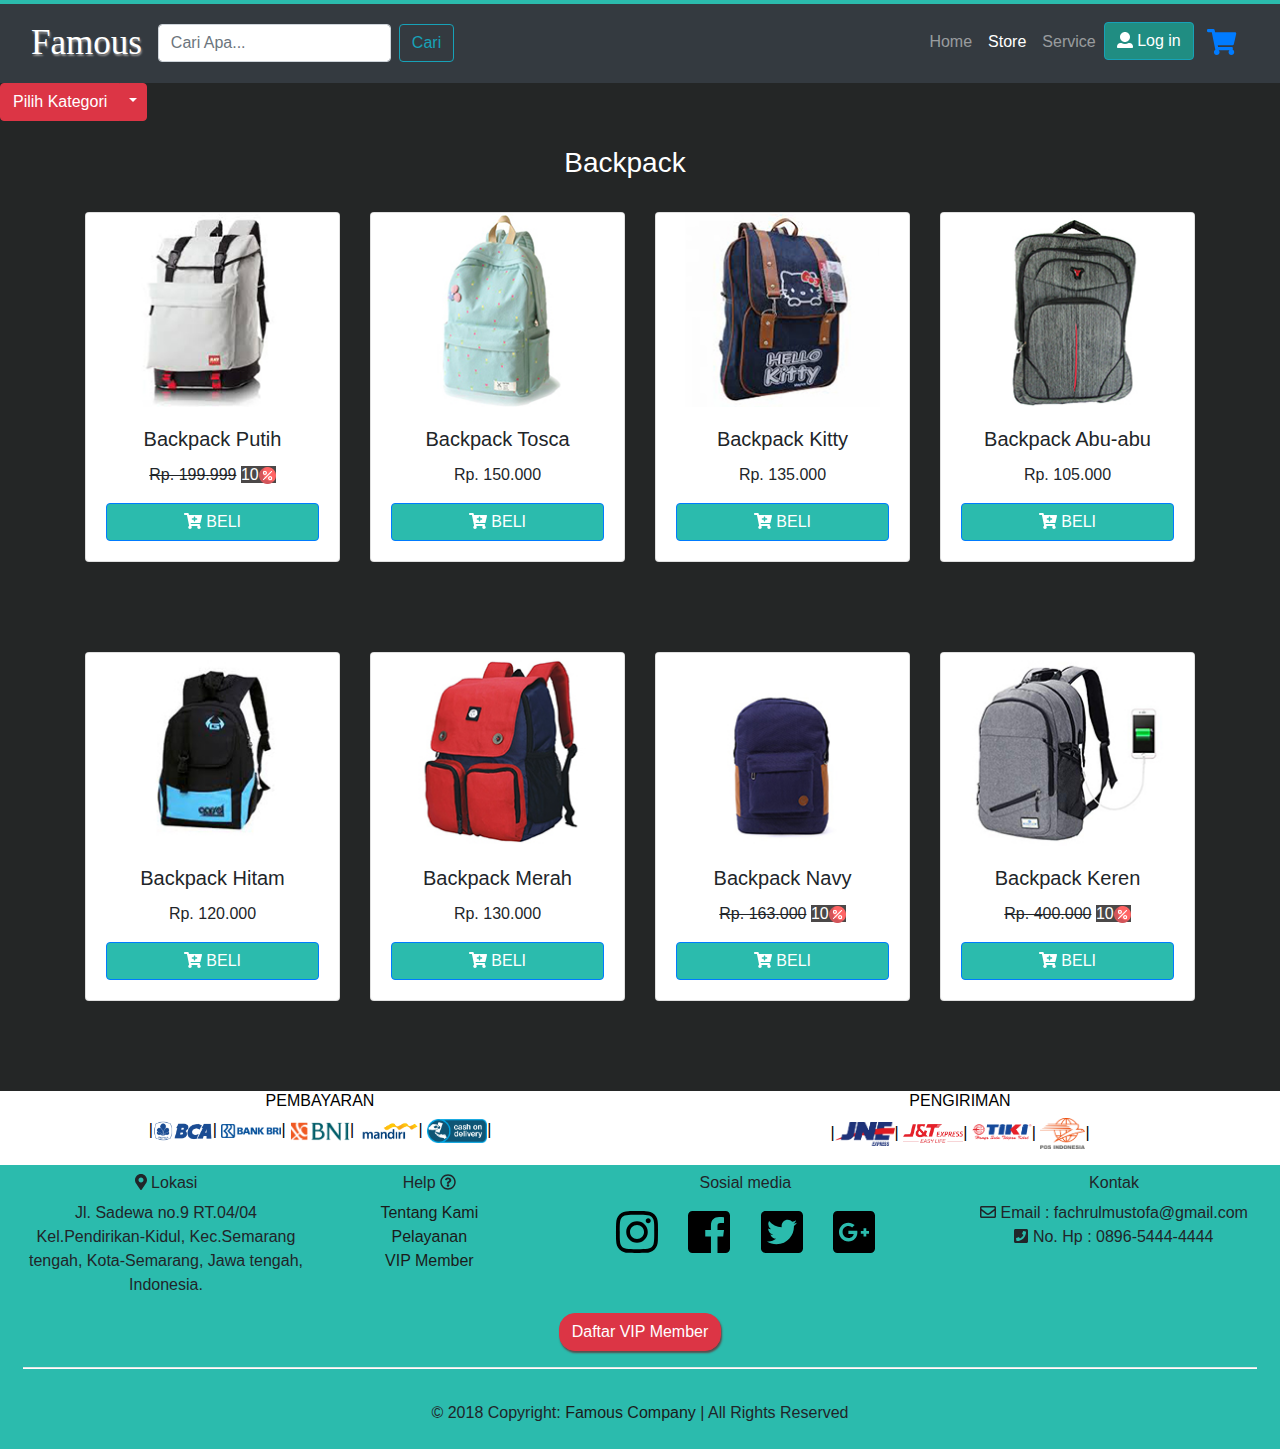
<file: tas.html>
<!doctype html>
<html lang="en">
    <head>
        <!-- Required meta tags -->
        <meta charset="utf-8">
        <meta name="viewport" content="width=device-width, initial-scale=1, shrink-to-fit=no">

        <!-- Bootstrap CSS -->
        <link rel="stylesheet" href="css/bootstrap.min.css">
        <link rel="stylesheet" href="css/custom.css">

        <link rel="icon" type="image/png" href="img/ikon.png">
        <title>Famous book store</title>
    </head>
<body>
  <!-- NavBar -->
  <nav class="navbar navbar-expand-md navbar-dark bg-dark sticky-top">
    <div class="container-fluid">
      <a class="navbar-brand fontbrand" href="index.html">
        Famous
      </a>
      <button class="navbar-toggler" type="button" data-toggle="collapse" data-target="#navbarfachrul">
        <span class="navbar-toggler-icon"></span>
      </button>
      <div class="collapse navbar-collapse" id="navbarfachrul">
          <form class="form-inline my-2 my-lg-0">
              <input class="form-control mr-sm-2" type="search" placeholder="Cari Apa..." aria-label="Search">
              <button class="btn btn-outline-info my-2 my-sm-0" type="submit">Cari</button>
          </form>
        <ul class="navbar-nav ml-auto">
          <li class="nav-item">
            <a class="nav-link" href="index.html">Home</a> 
          </li>
          <li class="nav-item">
            <a class="nav-link active" href="store.html">Store</a> 
          </li>
          <li class="nav-item">
            <a class="nav-link" href="service.html">Service</a> 
          </li>
          <li class="nav-item">
            <a type="button" class="btn btn-info" href="log in.html"><i class="fas fa-user"></i> Log in</a> 
          </li>
          <li class="nav-item">
            <a class="btn" href="cart.html" style="font-size:13px;"><i class="fas fa-shopping-cart fa-2x"></i></a>
          </li>
        </ul>
      </div>
    </div>
  </nav>
  <!-- End Nav-->

  <!--Pilih kategori-->
  <div class="btn-group">
    <button type="button" class="btn btn-danger">Pilih Kategori</button>
    <button type="button" class="btn btn-danger dropdown-toggle dropdown-toggle-split" data-toggle="dropdown" aria-haspopup="true" aria-expanded="false">
      <span class="sr-only">Toggle Dropdown</span>
    </button>
    <div class="dropdown-menu">
     <a class="dropdown-item" href="buku.html">Buku</a>
     <a class="dropdown-item" href="alattulis.html">Alat Tulis</a>
     <a class="dropdown-item" href="tas.html">Tas</a>
    </div>
  </div>
  <!-- End pilih kategori -->



    <!--- pilih Produk -->
    <div class="row scrollhiden">
        <div class="col-sm-12 col-md-12 col-lg-12">
            <h3 style="color:white;" class="jarakatas2 text-center">Backpack</h3>
        </div>
    </div>
    <div class="container text-center">
        <div class="row">
            <div class="col-sm-6 col-md-3 col-lg-3">
                <div class="card">
                    <a href="img/tas/tas1.jpg" target="_blank">
                        <img class="card-img-top" src="img/tas/tas1.jpg" alt="Card image cap">
                    </a>
                    <div class="card-body">
                        <h5 class="card-title">Backpack Putih</h5>
                        <p class="card-text"><span class="coret">Rp. 199.999</span>
                            <span style="background-color:rgb(75, 72, 72); color:white;">10<img src="img/persen.png" alt="persen" style="width:17px;"></span>
                        </p>
                        <button type="button" class="btn btn-primary btn-md btn-block"><i class="fas fa-cart-plus"></i> BELI</button>
                    </div>
                </div>
            </div>

            <div class="col-sm-6 col-md-3 col-lg-3">
                <div class="card">
                    <a href="img/tas/tas2.jpg" target="_blank">
                        <img class="card-img-top" src="img/tas/tas2.jpg" alt="Card image cap">
                    </a>
                    <div class="card-body">
                        <h5 class="card-title">Backpack Tosca</h5>
                        <p class="card-text">Rp. 150.000</p>
                        <button type="button" class="btn btn-primary btn-md btn-block"><i class="fas fa-cart-plus"></i> BELI</button>
                    </div>
                </div>
            </div>

            <div class="col-sm-6 col-md-3 col-lg-3">
                <div class="card">
                    <a href="img/tas/tas3.jpg" target="_blank">
                        <img class="card-img-top" src="img/tas/tas3.jpg" alt="Card image cap">
                    </a>
                    <div class="card-body">
                        <h5 class="card-title">Backpack Kitty</h5>
                        <p class="card-text">Rp. 135.000</p>
                        <button type="button" class="btn btn-primary btn-md btn-block"><i class="fas fa-cart-plus"></i> BELI</button>
                    </div>
                </div>
            </div>

            <div class="col-sm-6 col-md-3 col-lg-3">
                <div class="card">
                    <a href="img/tas/tas4.jpg" target="_blank">
                        <img class="card-img-top" src="img/tas/tas4.jpg" alt="Card image cap">
                    </a>
                    <div class="card-body">
                        <h5 class="card-title">Backpack Abu-abu</h5>
                        <p class="card-text">Rp. 105.000</p>
                        <button type="button" class="btn btn-primary btn-md btn-block"><i class="fas fa-cart-plus"></i> BELI</button>
                    </div>
                </div>
            </div>
        </div>

        <div class="jarakcard">
            <div class="row">
                <div class="col-sm-6 col-md-3 col-lg-3">
                    <div class="card">
                        <a href="img/tas/tas5.jpg" target="_blank">
                            <img class="card-img-top" src="img/tas/tas5.jpg" alt="Card image cap">
                        </a>
                        <div class="card-body">
                            <h5 class="card-title">Backpack Hitam</h5>
                            <p class="card-text">Rp. 120.000</p>
                            <button type="button" class="btn btn-primary btn-md btn-block"><i class="fas fa-cart-plus"></i> BELI</button>
                        </div>
                    </div>
                </div>

                <div class="col-sm-6 col-md-3 col-lg-3">
                    <div class="card">
                        <a href="img/tas/tas6.jpg" target="_blank">
                            <img class="card-img-top" src="img/tas/tas6.jpg" alt="Card image cap">
                        </a>
                        <div class="card-body">
                            <h5 class="card-title">Backpack Merah</h5>
                            <p class="card-text">Rp. 130.000</p>
                            <button type="button" class="btn btn-primary btn-md btn-block"><i class="fas fa-cart-plus"></i> BELI</button>
                        </div>
                    </div>
                </div>

                <div class="col-sm-6 col-md-3 col-lg-3">
                    <div class="card">
                        <a href="img/tas/tas7.jpg" target="_blank">
                            <img class="card-img-top" src="img/tas/tas7.jpg" alt="Card image cap">
                        </a>
                        <div class="card-body">
                            <h5 class="card-title">Backpack Navy</h5>
                            <p class="card-text"><span class="coret">Rp. 163.000</span>
                                <span style="background-color:rgb(75, 72, 72); color:white;">10<img src="img/persen.png" alt="persen" style="width:17px;"></span>
                            </p>
                            <button type="button" class="btn btn-primary btn-md btn-block"><i class="fas fa-cart-plus"></i> BELI</button>
                        </div>
                    </div>
                </div>

                <div class="col-sm-6 col-md-3 col-lg-3">
                <div class="card">
                    <a href="img/tas/tas8.jpg" target="_blank">
                        <img class="card-img-top" src="img/tas/tas8.jpg" alt="Card image cap">
                    </a>
                    <div class="card-body">
                        <h5 class="card-title">Backpack Keren</h5>
                        <p class="card-text"><span class="coret">Rp. 400.000</span>
                          <span style="background-color:rgb(75, 72, 72); color:white;">10<img src="img/persen.png" alt="persen" style="width:17px;"></span>
                        </p>
                        <button type="button" class="btn btn-primary btn-md btn-block"><i class="fas fa-cart-plus"></i> BELI</button>
                    </div>
                </div>
            </div>
        </div>
        </div>
    </div>
    <!-- selesai produk -->

    <!-- Metode Pembayaran -->
    <div class="container-fluid" style="background-color:white;">
        <div class="row text-center" style="color: black;">
          <div class="col-sm-6">
            <h6>PEMBAYARAN</h6>
            <p>
              |<img src="img/bca.png" alt="bca" style="width: 60px;">|
              <img src="img/bri.png" alt="bri" style="width: 60px;">|
              <img src="img/bni.png" alt="bni" style="width: 60px;">|
              <img src="img/mandiri.png" alt="mandiri" style="width: 60px;">|
              <img src="img/cash.png" alt="cash" style="width: 60px;">|
            </p>
          </div>
          <div class="col-sm-6">
            <h6>PENGIRIMAN</h6>
              <p>
              |<img src="img/jne.png" alt="jne" style="width: 60px;">|
              <img src="img/jnt.png" alt="jnt" style="width: 60px;">|
              <img src="img/tiki.png" alt="tiki" style="width: 60px;">|
              <img src="img/pos.png" alt="pos" style="width: 45px;">|
              </p>
          </div>
        </div>
      </div>
      <!-- End Metode Pembayaran -->
      
      <!-- Footer -->
      <footer class="page-footer font-small">
        <div class="container-fluid warna-text text-center">
          <div class="row">
            <div class="col-sm-3">
                <h6><i class="fas fa-map-marker-alt"></i> Lokasi</h6>
                <p>Jl. Sadewa no.9 RT.04/04 Kel.Pendirikan-Kidul, Kec.Semarang tengah, Kota-Semarang, Jawa tengah, Indonesia.</p>
            </div>
            <div class="col-sm-2">
              <h6>Help <i class="far fa-question-circle"></i></h6>
              <a href="about.html" style="color: rgb(27, 27, 27);">Tentang Kami</a>
              <br>
              <a href="service.html" style="color: rgb(27, 27, 27);">Pelayanan</a>
              <br>
              <a href="vip.html" style="color: rgb(27, 27, 27);">VIP Member</a>
            </div>
            <div class="col-sm-4">
              <h6>Sosial media</h6>
              <a class="btn" href="https://www.instagram.com/fachrulmustofa"><i class="fab fa-instagram fa-3x"></i></a>
              <a class="btn" href="https://www.facebook.com/fachrul.m.5"><i class="fab fa-facebook-square fa-3x"></i></a>
              <a class="btn" href=""><i class="fab fa-twitter-square fa-3x"></i></a>
              <a class="btn" href=""><i class="fab fa-google-plus-square fa-3x"></i></a>
            </div>
            <div class="col-sm-3">
                <h6>Kontak</h6>
                <p><i class="far fa-envelope"></i> Email : fachrulmustofa@gmail.com<br><i class="fas fa-phone-square"></i> No. Hp : 0896-5444-4444</p>
            </div>
          </div>
          <div class="row">
            <div class="col-sm-12 col-md-12 col-lg-12">
              <div class="text-center">
                <a href="vipmember.html" class="btn btn-danger" style="border-radius: 1rem; box-shadow: 1px 2px 2px rgb(88, 76, 76);">Daftar VIP Member</a>
              </div>
            </div>
          </div>
          <hr style="height: 1px; width: 100%;">
          <div class="row">
            <div class="col-sm-12">
              <div class="footer-copyright py-3">&copy; 2018 Copyright: <a href="https://www.instagram.com/fachrulmustofa" style="color: rgb(27, 27, 27);">Famous Company</a>
               | All Rights Reserved
              </div>
            </div>
          </div>
        </div>
      </footer>
      <!-- Selesai Footer -->

    <!-- Optional JavaScript -->
    <!-- jQuery first, then Popper.js, then Bootstrap JS -->
    <script src="js/jquery-3.3.1.slim.min.js"></script>
    <script src="js/popper.min.js"></script>
    <script src="js/bootstrap.min.js"></script>
    <script src="fontawesome5/svg-with-js/js/fontawesome-all.min.js"></script>
    
  </body>
</html>
</file>
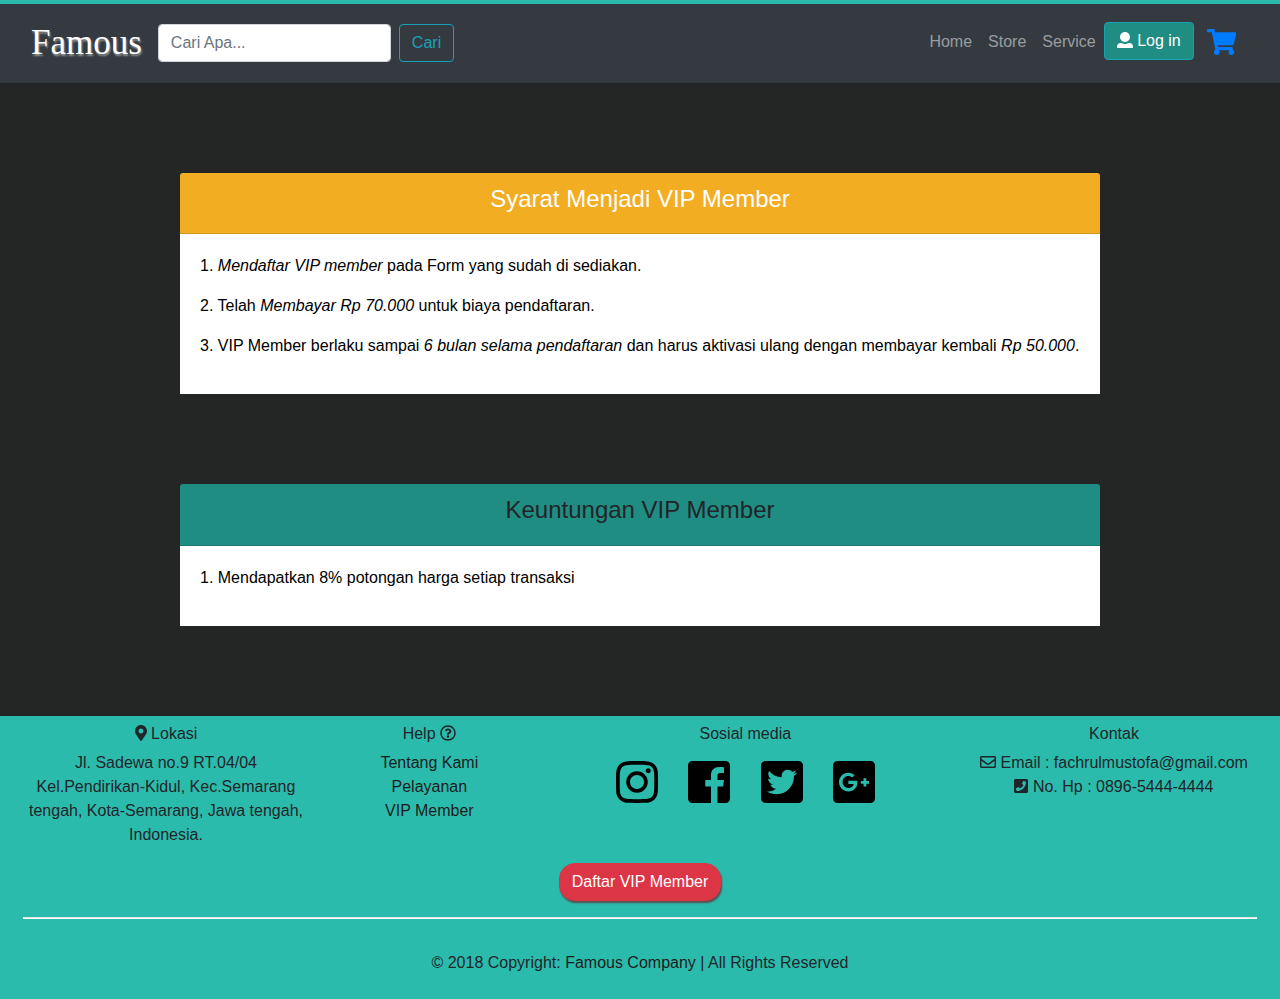
<file: vip.html>
<!doctype html>
<html lang="en">
  <head>
    <!-- Required meta tags -->
    <meta charset="utf-8">
    <meta name="viewport" content="width=device-width, initial-scale=1, shrink-to-fit=no">

    <!-- Bootstrap CSS -->
    <link rel="stylesheet" href="css/bootstrap.min.css">
    <link rel="stylesheet" href="css/custom.css">

    <link rel="icon" type="image/png" href="img/ikon.png">
    <title>Famous Book Store</title>
  </head>
<body>
  <!-- NavBar -->
  <nav class="navbar navbar-expand-md navbar-dark bg-dark sticky-top">
    <div class="container-fluid">
      <a class="navbar-brand fontbrand" href="index.html">
        Famous
      </a>
      <button class="navbar-toggler" type="button" data-toggle="collapse" data-target="#navbarfachrul">
        <span class="navbar-toggler-icon"></span>
      </button>
      <div class="collapse navbar-collapse" id="navbarfachrul">
          <form class="form-inline my-2 my-lg-0">
              <input class="form-control mr-sm-2" type="search" placeholder="Cari Apa..." aria-label="Search">
              <button class="btn btn-outline-info my-2 my-sm-0" type="submit">Cari</button>
          </form>
        <ul class="navbar-nav ml-auto">
          <li class="nav-item">
            <a class="nav-link" href="index.html">Home</a> 
          </li>
          <li class="nav-item">
            <a class="nav-link" href="store.html">Store</a> 
          </li>
          <li class="nav-item">
            <a class="nav-link" href="service.html">Service</a> 
          </li>
          <li class="nav-item">
            <a type="button" class="btn btn-info" href="log in.html"><i class="fas fa-user"></i> Log in</a> 
          </li>
          <li class="nav-item">
            <a class="btn" href="cart.html" style="font-size:13px;"><i class="fas fa-shopping-cart fa-2x"></i></a>
          </li>
        </ul>
      </div>
    </div>
  </nav>
  <!-- End Nav-->

  <section class="container">
    <div class="jarakcard">
      <div class="row">
        <div class="col-1">
        </div>
        <div class="col-10 col-sm-10 col-md-10 col-lg-10">
          <div class="card-header btn-vip">
            <h4 class="text-center"> Syarat Menjadi VIP Member </h4>
          </div>
          <div class="card-body" style="background-color: white; color: black;">
            <p>1. <i>Mendaftar VIP member</i> pada Form yang sudah di sediakan.</p>
            <p>2. Telah <i>Membayar Rp 70.000</i> untuk biaya pendaftaran.</p>
            <p>3. VIP Member berlaku sampai <i>6 bulan selama pendaftaran</i> dan harus aktivasi ulang dengan membayar kembali <i>Rp 50.000</i>.</p>
          </div>
        </div>
      </div>
    </div>
  </section>

  <section class="container">
    <div class="jarakcard">
      <div class="row">
        <div class="col-1">
        </div>
        <div class="col-10 col-sm-10 col-md-10 col-lg-10">
          <div class="card-header bg-hijau">
            <h4 class="text-center"> Keuntungan VIP Member </h4>
          </div>
          <div class="card-body" style="background-color: white; color: black;">
            <p>1. Mendapatkan 8% potongan harga setiap transaksi</p>
          </div>
        </div>
      </div>
    </div>
  </section>


      <!-- Footer -->
      <footer class="page-footer font-small">
        <div class="container-fluid warna-text text-center">
          <div class="row">
            <div class="col-sm-3">
                <h6><i class="fas fa-map-marker-alt"></i> Lokasi</h6>
                <p>Jl. Sadewa no.9 RT.04/04 Kel.Pendirikan-Kidul, Kec.Semarang tengah, Kota-Semarang, Jawa tengah, Indonesia.</p>
            </div>
            <div class="col-sm-2">
              <h6>Help <i class="far fa-question-circle"></i></h6>
              <a href="about.html" style="color: rgb(27, 27, 27);">Tentang Kami</a>
              <br>
              <a href="service.html" style="color: rgb(27, 27, 27);">Pelayanan</a>
              <br>
              <a href="vip.html" style="color: rgb(27, 27, 27);">VIP Member</a>
            </div>
            <div class="col-sm-4">
              <h6>Sosial media</h6>
              <a class="btn" href="https://www.instagram.com/fachrulmustofa"><i class="fab fa-instagram fa-3x"></i></a>
              <a class="btn" href="https://www.facebook.com/fachrul.m.5"><i class="fab fa-facebook-square fa-3x"></i></a>
              <a class="btn" href=""><i class="fab fa-twitter-square fa-3x"></i></a>
              <a class="btn" href=""><i class="fab fa-google-plus-square fa-3x"></i></a>
            </div>
            <div class="col-sm-3">
                <h6>Kontak</h6>
                <p><i class="far fa-envelope"></i> Email : fachrulmustofa@gmail.com<br><i class="fas fa-phone-square"></i> No. Hp : 0896-5444-4444</p>
            </div>
          </div>
          <div class="row">
            <div class="col-sm-12 col-md-12 col-lg-12">
              <div class="text-center">
                <a href="vipmember.html" class="btn btn-danger" style="border-radius: 1rem; box-shadow: 1px 2px 2px rgb(88, 76, 76);">Daftar VIP Member</a>
              </div>
            </div>
          </div>
          <hr style="height: 1px; width: 100%;">
          <div class="row">
            <div class="col-sm-12">
              <div class="footer-copyright py-3">&copy; 2018 Copyright: <a href="https://www.instagram.com/fachrulmustofa" style="color: rgb(27, 27, 27);">Famous Company</a>
               | All Rights Reserved
              </div>
            </div>
          </div>
        </div>
      </footer>
      <!-- Selesai Footer -->

    <!-- Optional JavaScript -->
    <!-- jQuery first, then Popper.js, then Bootstrap JS -->
    <script src="js/jquery-3.3.1.slim.min.js"></script>
    <script src="js/popper.min.js"></script>
    <script src="js/bootstrap.min.js"></script>
    <script src="fontawesome5/svg-with-js/js/fontawesome-all.min.js"></script>
</body>
</html>
</file>
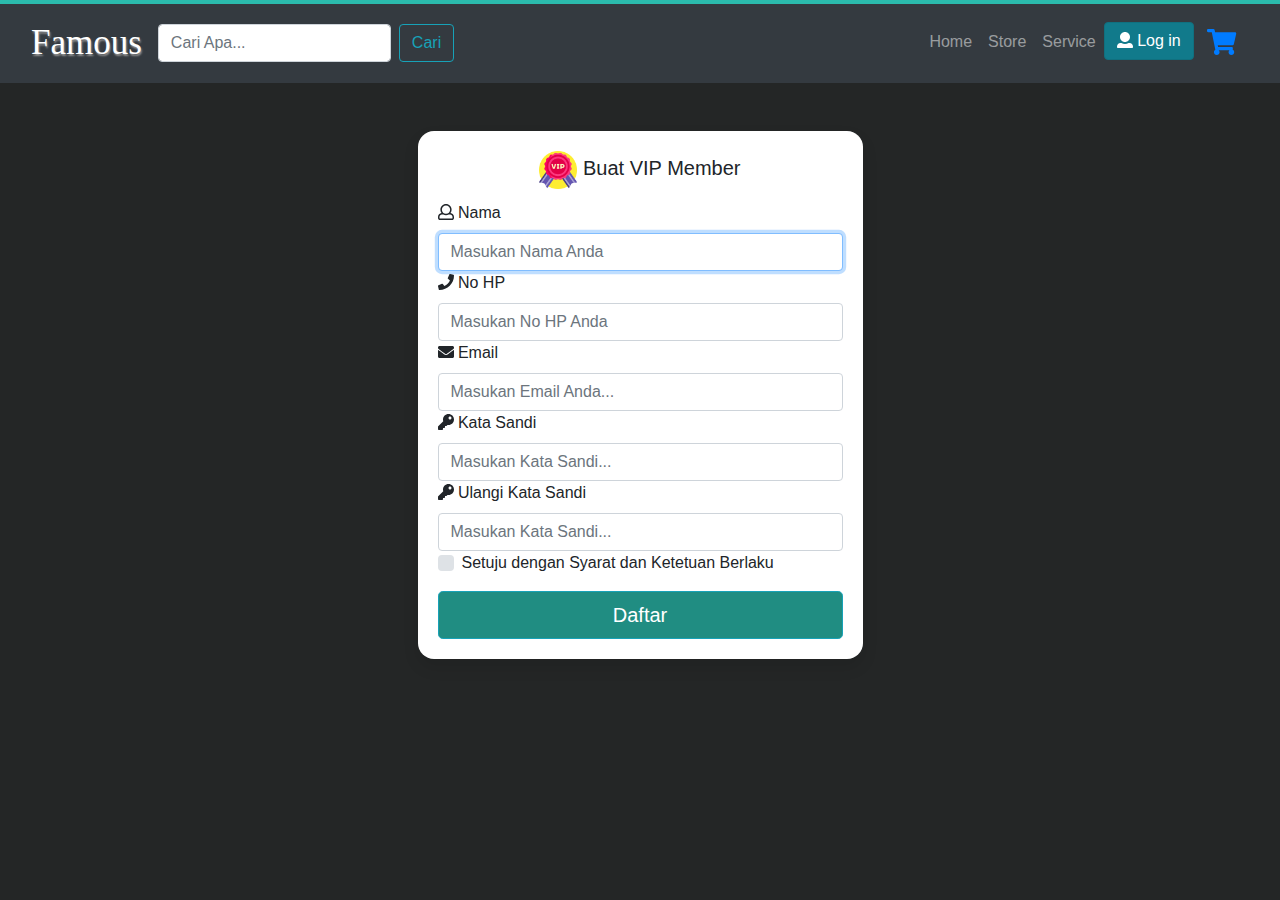
<file: vipmember.html>
<!doctype html>
<html lang="en">
  <head>
    <!-- Required meta tags -->
    <meta charset="utf-8">
    <meta name="viewport" content="width=device-width, initial-scale=1, shrink-to-fit=no">

    <!-- Bootstrap CSS -->
    <link rel="stylesheet" href="css/bootstrap.min.css">
    <link rel="stylesheet" href="css/custom.css">

    <link rel="icon" type="image/png" href="img/ikon.png">
    <title>Registrasi Akun VIP</title>
  </head>
  <body>
  <!-- NavBar -->
  <nav class="navbar navbar-expand-md navbar-dark bg-dark sticky-top">
    <div class="container-fluid">
      <a class="navbar-brand fontbrand" href="index.html">
        Famous
      </a>
      <button class="navbar-toggler" type="button" data-toggle="collapse" data-target="#navbarfachrul">
        <span class="navbar-toggler-icon"></span>
      </button>
      <div class="collapse navbar-collapse" id="navbarfachrul">
          <form class="form-inline my-2 my-lg-0">
              <input class="form-control mr-sm-2" type="search" placeholder="Cari Apa..." aria-label="Search">
              <button class="btn btn-outline-info my-2 my-sm-0" type="submit">Cari</button>
          </form>
        <ul class="navbar-nav ml-auto">
          <li class="nav-item">
            <a class="nav-link" href="index.html">Home</a> 
          </li>
          <li class="nav-item">
            <a class="nav-link" href="store.html">Store</a> 
          </li>
          <li class="nav-item">
            <a class="nav-link" href="service.html">Service</a> 
          </li>
          <li class="nav-item">
            <a type="button" class="btn btn-info active" href="log in.html"><i class="fas fa-user"></i> Log in</a> 
          </li>
          <li class="nav-item">
            <a class="btn" href="cart.html" style="font-size:13px;"><i class="fas fa-shopping-cart fa-2x"></i></a>
          </li>
        </ul>
      </div>
    </div>
  </nav>
  <!-- End Nav-->


    <!-- Registrasi -->
    <div class="container">
        <div class="row">
          <div class="col-sm-9 col-md-7 col-lg-5 mx-auto">
            <div class="card card-signin my-5">
              <div class="card-body">
                <h5 class="card-title text-center"><img src="img/vip.png" alt="vip" style="width: 38px;"> Buat VIP Member</h5>
                <form class="form-signin">

                  <div class="form-tabel-group">
                    <label for="inputnama" class="text-center"><i class="far fa-user"></i> Nama</label>
                    <input type="text" id="inputnama" class="form-control" placeholder="Masukan Nama Anda" required autofocus>
                  </div>

                  <div class="form-tabel-group">
                    <label for="inputnoHP" class="text-center"><i class="fas fa-phone"></i> No HP</label>
                    <input type="number" id="inputnoHP" class="form-control" placeholder="Masukan No HP Anda" required>
                  </div>

                  <div class="form-label-group">
                    <label for="inputEmail" class="text-center"><i class="fas fa-envelope"></i> Email</label>
                    <input type="email" id="inputEmail" class="form-control" placeholder="Masukan Email Anda..." required>
                  </div>

                  <div class="form-label-group">
                    <label for="inputPassword" class="text-center"><i class="fas fa-key"></i> Kata Sandi</label>
                    <input type="password" id="inputPassword" class="form-control" placeholder="Masukan Kata Sandi..." required>
                  </div>
    
                  <div class="form-label-group">
                      <label for="inputPassword" class="text-center"><i class="fas fa-key"></i> Ulangi Kata Sandi</label>
                      <input type="password" id="inputPassword" class="form-control" placeholder="Masukan Kata Sandi..." required>
                  </div>

                  <div class="custom-control custom-checkbox mb-3">
                    <input type="checkbox" class="custom-control-input" id="customCheck1">
                    <label class="custom-control-label" for="customCheck1">Setuju dengan Syarat dan Ketetuan Berlaku</label>
                  </div>
                  
                  <button type="button" class="btn btn-info btn-lg btn-block" data-toggle="modal" data-target="#notif">
                    Daftar
                  </button>
                  <!--Modal-->
                  <div class="modal fade" id="notif" tabindex="-1" role="dialog" aria-labelledby="exampleModalCenterTitle" aria-hidden="true">
                    <div class="modal-dialog modal-dialog-centered" role="document">
                      <div class="modal-content">
                        <div class="modal-header">
                          <h5 class="modal-title" id="exampleModalCenterTitle">Terima Kasih telah Mendaftar VIP Member</h5>
                          <button type="button" class="close" data-dismiss="modal" aria-label="Close">
                            <span aria-hidden="true">&times;</span>
                          </button>
                        </div>
                        <div class="modal-body">
                          Silahkan Cek Email Anda Untuk Proses Selanjutnya
                        </div>
                        <div class="modal-footer">
                          <a type="button" class="btn btn-info" href="log in.html">Log in Sekarang</a>
                          <a type="button" class="btn btn-secondary" href="index.html">Selesai</a>
                        </div>
                      </div>
                    </div>
                  </div>

                </form>
              </div>
            </div>
          </div>
        </div>
      </div>
    <!-- selesai log in-->

    <!-- Optional JavaScript -->
    <!-- jQuery first, then Popper.js, then Bootstrap JS -->
    <script src="js/jquery-3.3.1.slim.min.js"></script>
    <script src="js/popper.min.js"></script>
    <script src="js/bootstrap.min.js"></script>
    <script src="fontawesome5/svg-with-js/js/fontawesome-all.min.js"></script>
  </body>
</html>
</file>
<file: css/custom.css>
body{
    background-color: #242626;
    max-width: 100%;
    overflow-x: hidden;
}
.navbar{
    border-top: 4px solid #2BBBAD;
}

.btn-info, .btn-primary{
    background-color: #2BBBAD;
}
.btn-info, .btn-primary:hover , .bg-hijau{
    background-color: rgb(32, 141, 130);
}

.fontbrand{
    font-family: 'Techno';
    font-size: 35px;
    text-shadow: 1px 2px 2px rgb(151, 151, 151);
}
.warna-banner{
    background-color: #004d40;
    color: white;
    text-shadow: #9c9ea0;
}
.jarakcard3{
    margin: 0 auto;
    margin-top: 50px;
    margin-bottom: 80px;
    padding: 0;
}
.coret{
    text-decoration-line: line-through;
}
h1.shadows{
    text-shadow: 2px 3px 1px #959ba5;
}
h3.shadows{
    text-shadow: 4px 2px 3px #959ba5;
}
.carousel-caption, .warnatext{
    font-family: 'Lucida Grande';
    color: black;
}
.bg-warna{
    background-color: #242626;
}

hr{
    background-color: #fff;
    height: 2px;
    width: 90%;
}
h4.turun{
    padding: 5px;
    margin-bottom: 10px;
}

.page-footer{
    background-color: #2BBBAD;
    padding: 8px;
}
.fontfooter{
    font-family: 'Britannic Bold';
}
.jarakcard{
    margin: 0 auto;
    margin-top: 90px;
    margin-bottom: 90px;
    padding: 0;
}
h3.jarakatas{
    padding: 50px;
}
.scrollhiden{
    max-width: 100%;
    overflow-x: hidden;
}
h3.jarakatas2{
    padding: 25px;
}
.fa-instagram{
    color: black;
}
.fa-instagram:hover{
    color: #bc2a8d;
}
.fa-facebook-square{
    color: black;
}
.fa-facebook-square:hover{
    color: #3b5998;
}
.fa-twitter-square{
    color: black;
}
.fa-twitter-square:hover{
    color: #0d6fca;
}
.fa-google-plus-square{
    color: black;
}
.fa-google-plus-square:hover{
    color: rgb(207, 17, 17);
}
.card-signin {
    border: 0;
    border-radius: 1rem;
    box-shadow: 0 0.5rem 1rem 0 rgba(0, 0, 0, 0.1);
}
.btn-google {
    color: white;
    background-color: #ea4335;
}
.btn-facebook {
   color: white;
   background-color: #3b5998;
}
.btn-vip{
    color: white;
    background-color: #f3ad22;
}
.btn-vip:hover{
    color: white;
    background-color: #FF8800;
}
.bg-ceckout{
   background-color: rgb(206, 201, 201);
}
.post{
    width: 100%;
    height: 100%;
    position: relative;
    cursor: pointer;
}
.post:hover .post-s{
    width: 100%;
}
.post img{
    display: block;
    width: 100%;
    height: 100%;
}
.post-s{
    width: 0px;
    height: 100%;
    background: rgba(49, 241, 216, 0.322);
    position: absolute;
    top: 0;
    display: flex;
    justify-content: center;
    align-items: center;
    overflow: hidden;
    transition: 0.7s ease;
}
.post-s h2{
    color: rgb(233, 13, 13);
    font-size: 50px;
    font-family: 'Techno';
    text-shadow: 2px 2px 3px #343435;
    border-top: 7px solid rgb(26, 24, 24);
    border-bottom: 7px solid rgb(26, 24, 24);
}
.jarakabout{
    margin: 0 auto;
    margin-top: 30px;
    margin-bottom: 30px;
    padding: 0;
}
.warna-putih{
    color: rgb(240, 240, 240);
}

.rata-tengah{
    text-align: justify;
}
.background-putih{
    width: 100%;
    height: 100%;
    background-color: white;
}
</file>
